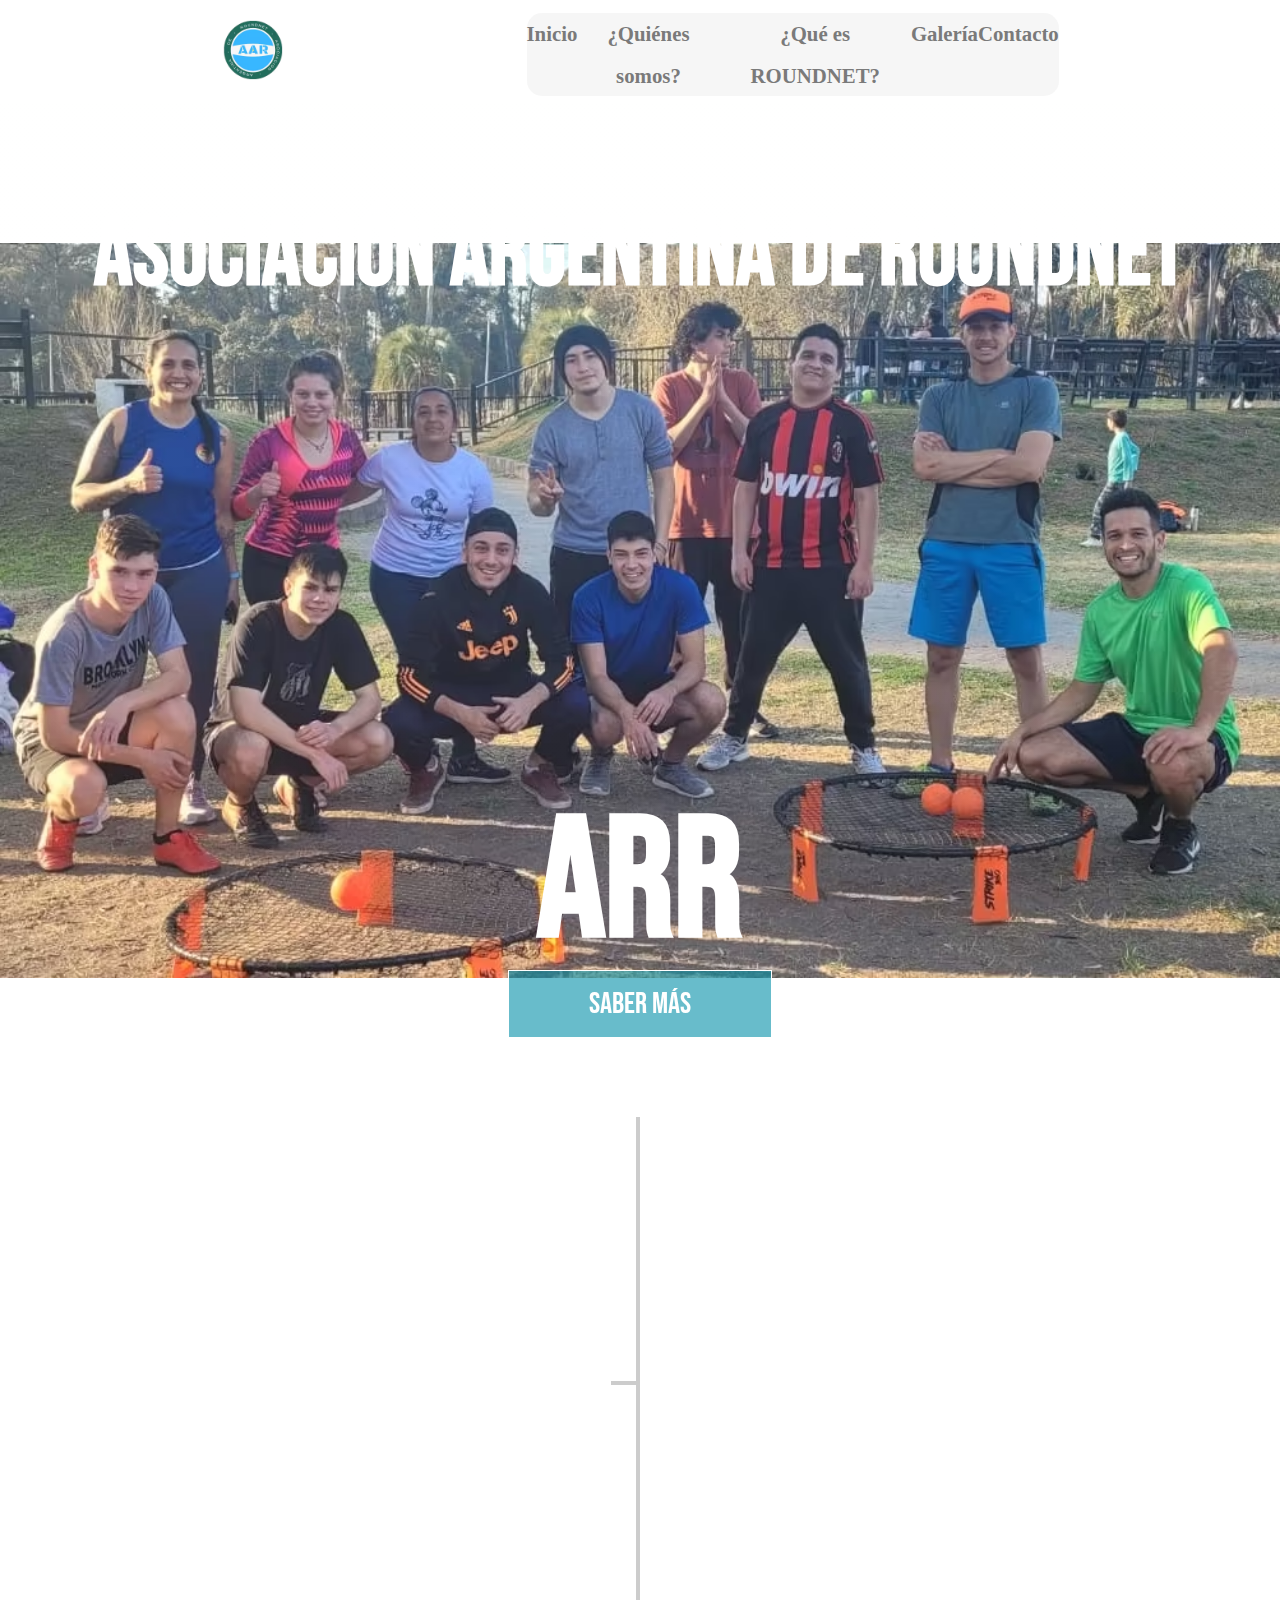
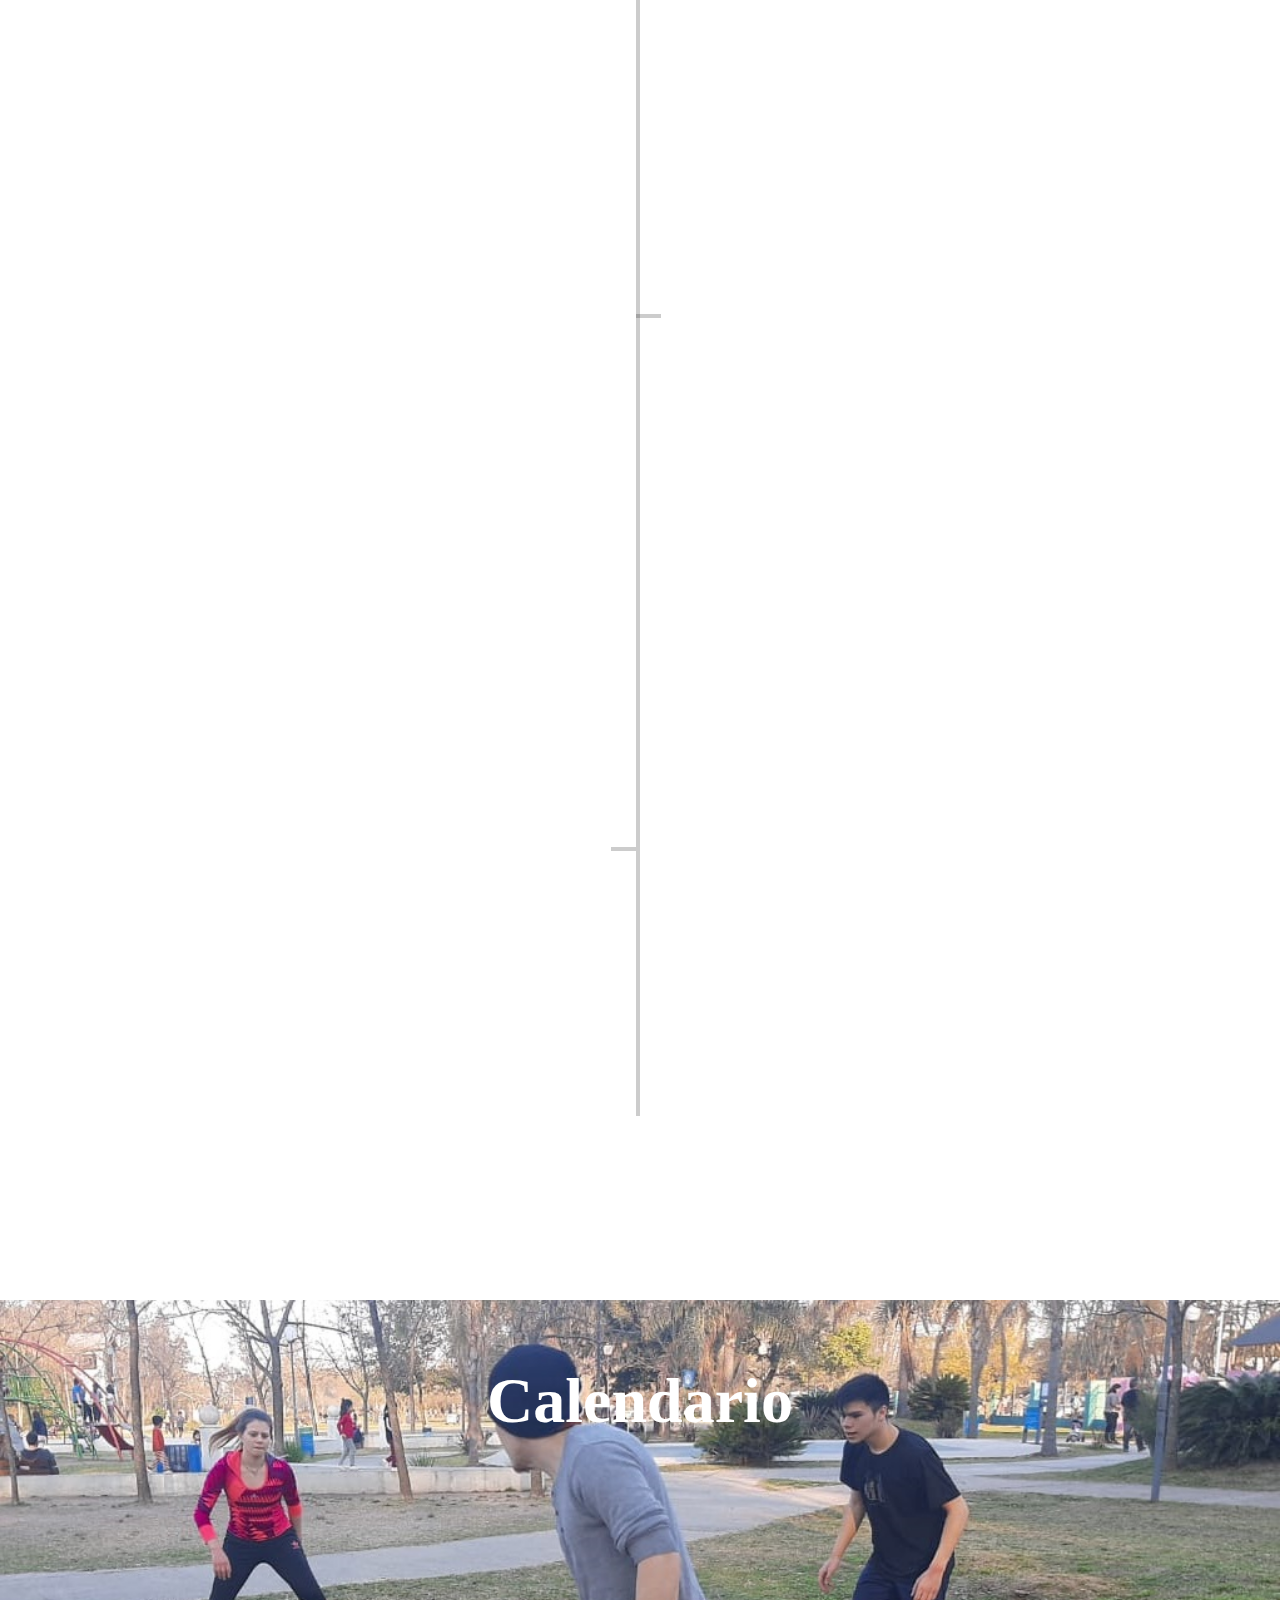
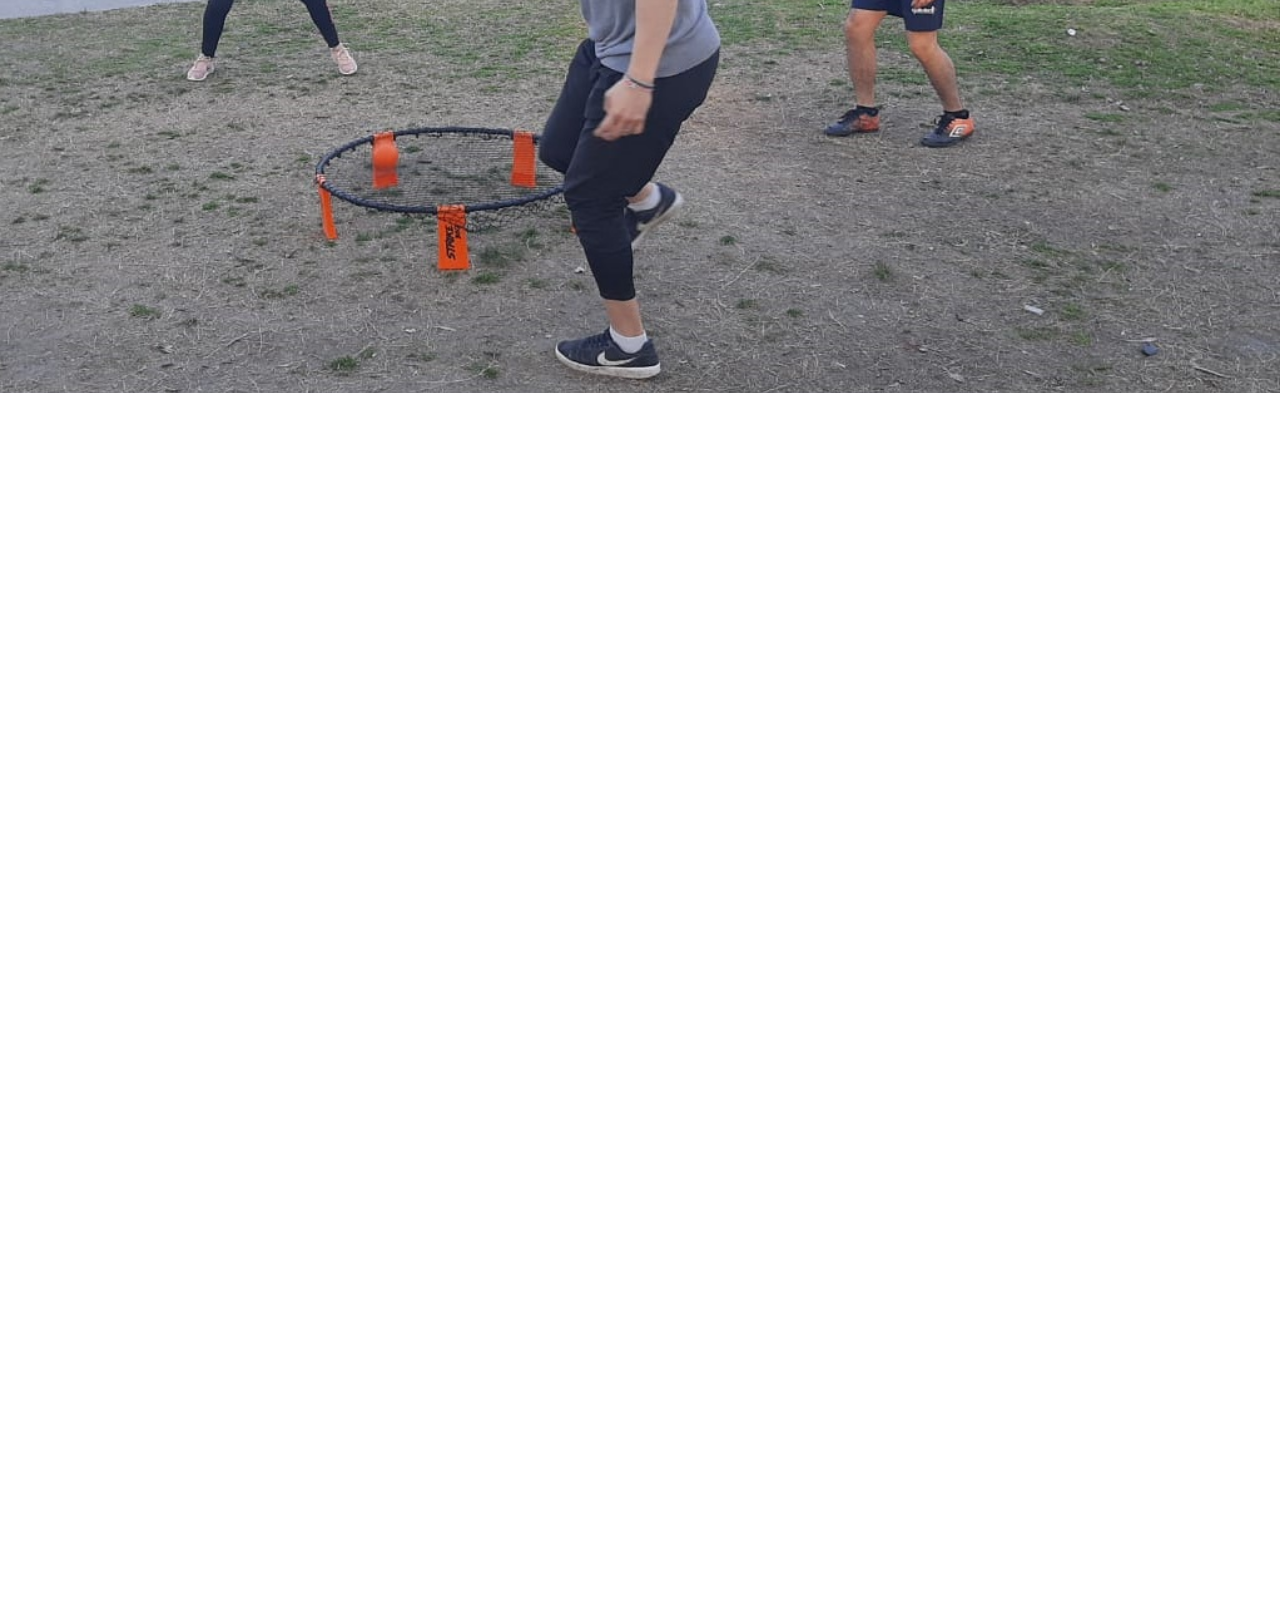
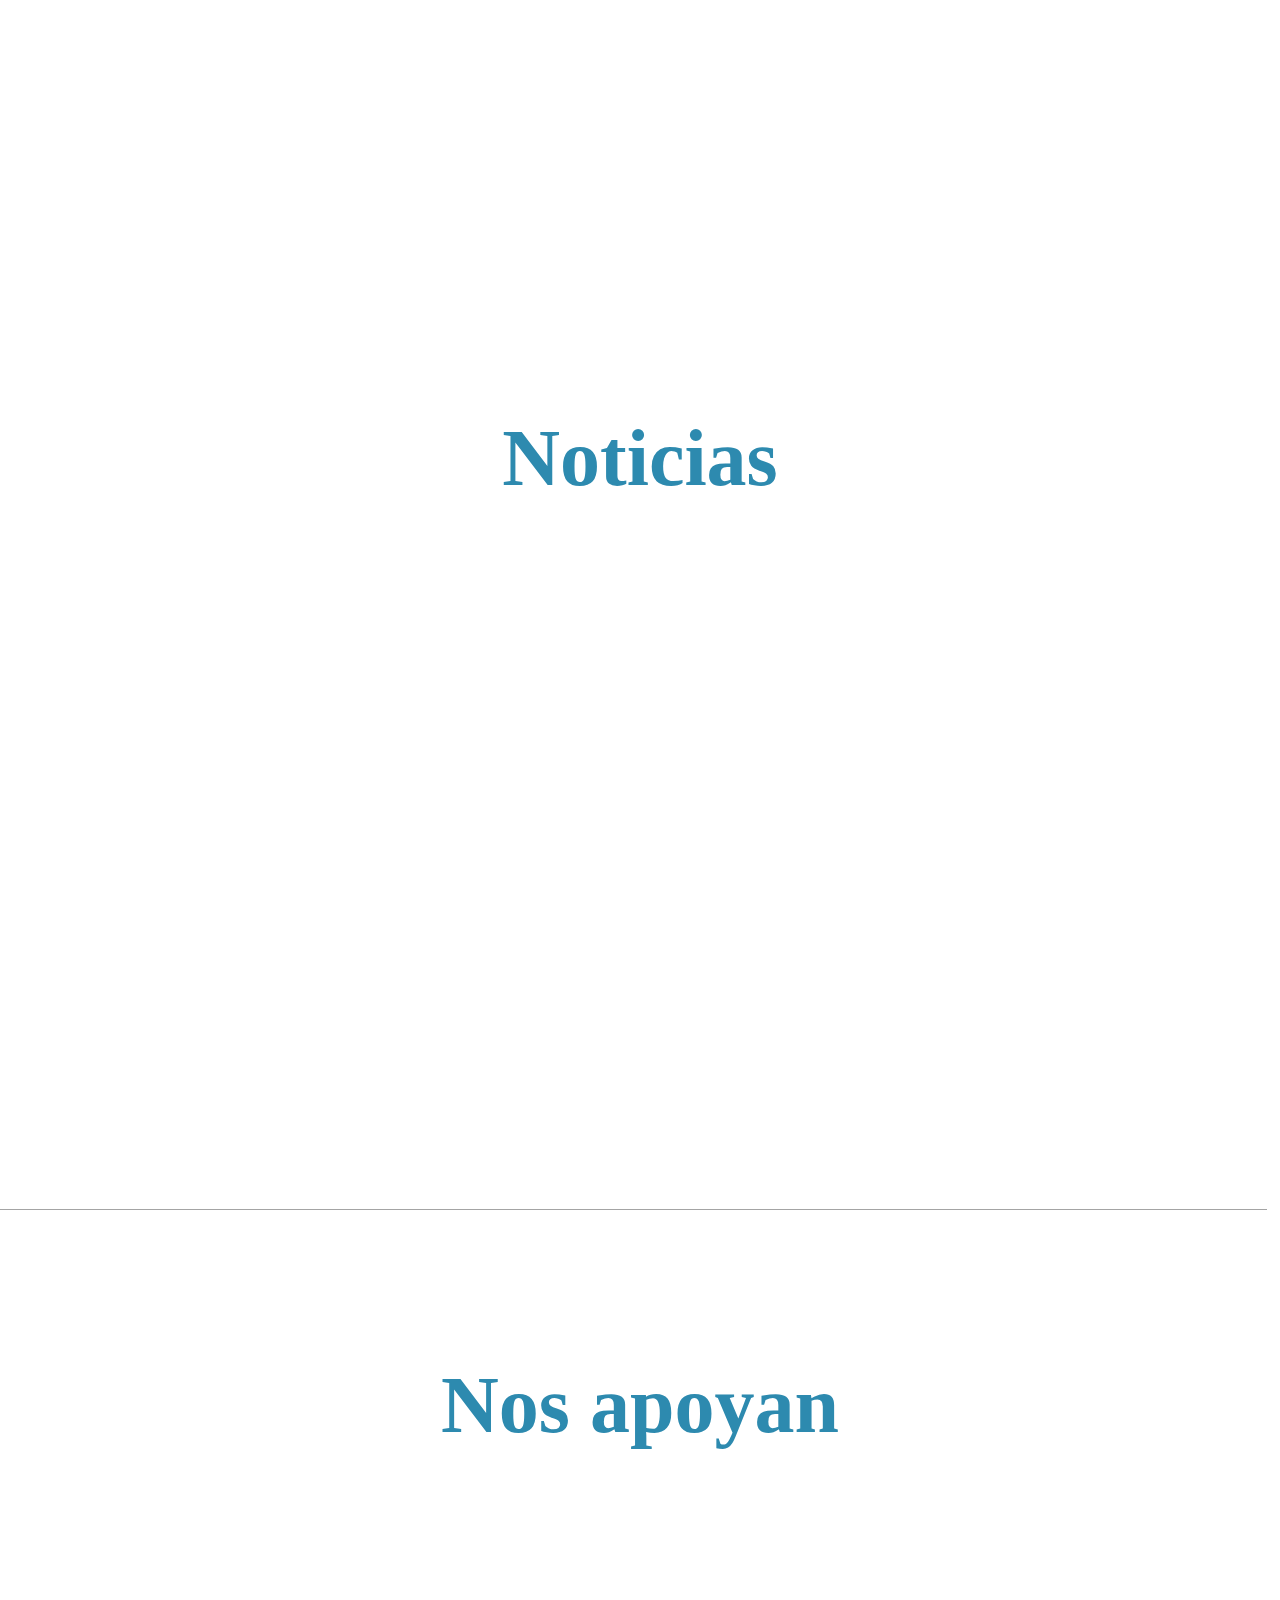
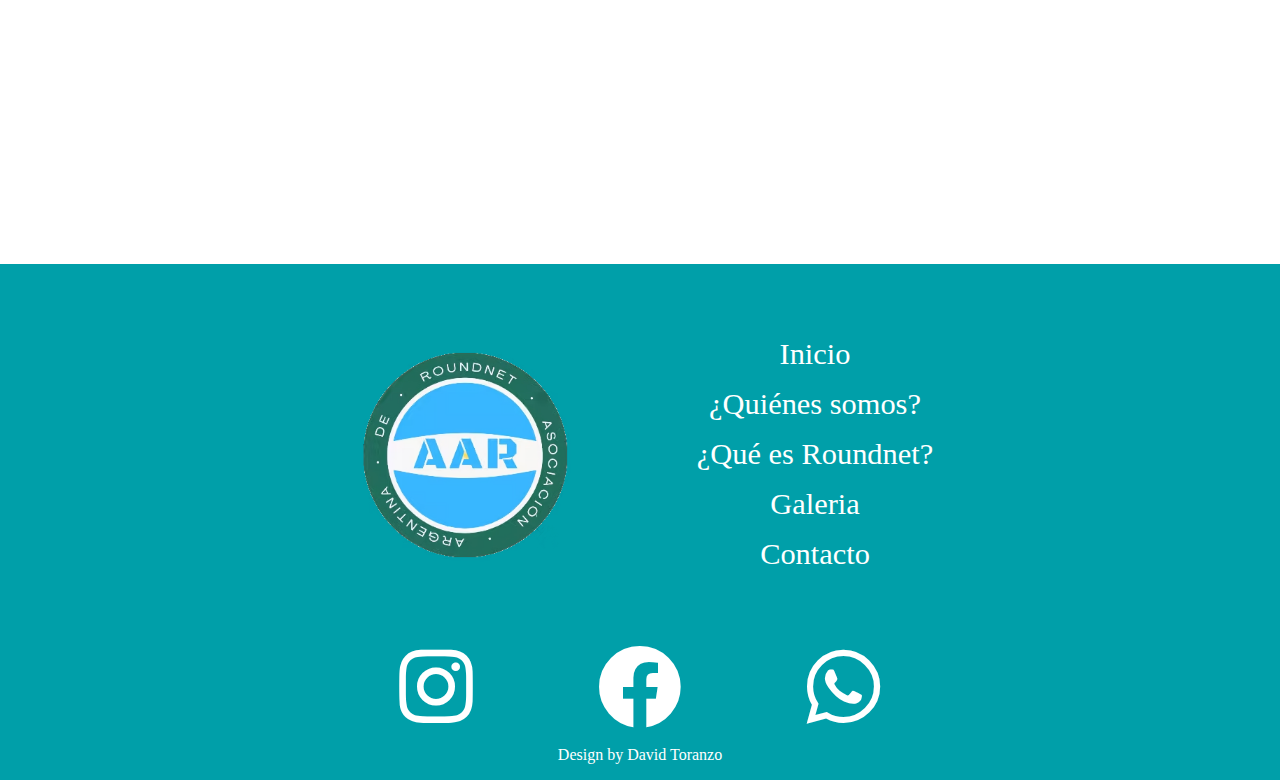
<file: index.html>
<!DOCTYPE html>
<html lang="en">
<head>
    <meta charset="UTF-8">
    <meta name="viewport" content="width=device-width,initial-scale=1">
    <title>ARR - Asociación Argentina de Roundnet</title>

    <link rel=icon href="asset/img/iconByPage.avif" sizes="32x32" type="image/png">

    <!-- fonts -->
    <link rel="preconnect" href="https://fonts.googleapis.com">
    <!-- <link rel="preconnect" href="https://fonts.gstatic.com" crossorigin> -->
    <link href="https://fonts.googleapis.com/css2?family=Anton&family=Bonheur+Royale&display=swap" rel="stylesheet">

    <!-- <link rel="preconnect" href="https://fonts.gstatic.com" crossorigin> -->
    <link href="https://fonts.googleapis.com/css2?family=Bebas+Neue&display=swap" rel="stylesheet">
    
    <!-- <link rel="preconnect" href="https://fonts.gstatic.com" crossorigin> -->
    <link href="https://fonts.googleapis.com/css2?family=Zen+Kurenaido&display=swap" rel="stylesheet">

    <link href="https://fonts.googleapis.com/css2?family=Permanent+Marker&family=Zen+Kurenaido&display=swap" rel="stylesheet">

    <!-- css -->
    <link rel="stylesheet"  href="asset/css/styles.css">
    <link rel="stylesheet"  href="asset/fontawesome/css/all.min.css">

    <!-- js -->
    <script src="asset/js/scrollreveal.js"></script>

</head>
<body>
    <header>
        <div class="section-menu anim-up">
            <div class="image-header">
                <img src="asset/img/iconByPage.avif" alt="logo asociación roundnet Argentina">
            </div>
            
            <div class="section-menu-menu">
                <nav class="desactive">
                    <ul class="menu">
                        <li><a href="#">Inicio</a></li>
                        <li><a href="asset/html/about-us.html">¿Quiénes somos?</a></li>
                        <li><a href="asset/html/sport-section.html">¿Qué es ROUNDNET?</a></li>
                        <li><a href="asset/html/gallery.html">Galería</a></li>
                        <li><a href="asset/html/contact.html">Contacto</a></li>
                    </ul>
                </nav>
            </div>
            <div class="box-button-header-responsive">
                <i class="fas fa-bars"></i>
            </div>
        </div>
        
        <div class="image-background-header">
            <h1>Asociación Argentina de Roundnet</h1>
            <div class="more-about anim-up">
                <div class="text-more">
                    <h2>ARR</h2>
                </div>
                <div class="btn-more-about">
                    <a href="asset/html/about-us.html">SABER MÁS</a>
                </div>
            </div>
        </div>

    </header>

    <!-- section about -->
    <section class="about-roundnet-screen">
        <div class="info-roundnet">
            <div class="box-info-roundnet anim-up">
                <h3>ROUNDNET: UN DEPORTE PARA TODA LA FAMILIA</h3>
            </div>
            <div class="box-info-roundnet box-info-image anim-up">
                <img src="asset/img/playRoundnet.avif" alt="foto torneo roundnet argentina">
            </div>
            <div class="box-info-roundnet box-info-image anim-up">
                <img src="asset/img/about-img.avif" alt="jugando roundnet maschwitz">
            </div>
            <div class="box-info-roundnet anim-up">
                <p>Lorem, ipsum dolor sit amet consectetur adipisicing elit. Esse nobis neque perferendis at 
                    eius officia, mollitia obcaecati.
                     Tempore voluptas temporibus veritatis aspernatur, 
                     doloribus rem quos iure, odit non tempora quam.</p>
            </div>
            <div class="box-info-roundnet anim-up">
                <h3 class="about-aar-title">¿Qué es AAR?</h3>
                <p class="about-arr-description">Lorem ipsum dolor, sit amet consectetur adipisicing elit. 
                    Tenetur minima exercitationem ea perspiciatis unde consequatur odit? Inventore ipsum</p>
            </div>
            <div class="box-info-roundnet box-info-image anim-up">
                <img src="asset/img/playRoundnet2.avif" alt="roundnet playa argentina">
            </div>
        </div>
        <div class="line-screen-about">
            <div class="line-screen-about-children"></div>
            <div class="line-screen-about-children"></div>
            <div class="line-screen-about-children"></div>
        </div>
        <a class="anim-up" href="asset/html/about-us.html">SABER MÁS</a>

        <!-- <div class="about-roundnet">
            <div class="about-image">
                <img src="asset/img/about-img.jpg" alt="">
            </div>
            <div class="about-roundnet-info">
                <h2>¿Qué es ROUNDNET?</h2>
                <h3>Un deporte divertido, rápido y que se puede jugar en cualquier lugar</h3>
                <p>Lorem ipsum dolor sit amet consectetur adipisicing elit. Eius assumenda cupiditate repellat unde 
                    explicabo accusantium enim sed °Lorem ipsum dolor sit amet consectetur adipisicing elit. Vitae 
                    eum voluptates illo doloremque quisquam pariatur nemo labore officiis ipsa placeat, 
                    nisi molestiae quas dolor rem enim temporibus voluptate suscipit perferendis!
                </p>
                <a href="#">SABER MÁS</a>
            </div>
        </div> -->
    </section>

    <!-- section calendar -->
    <section>
        <div class="container-section-calendar">
            <h1>Calendario</h1>
            <div class="section-calendar-info">
                <div class="info-calendar ">
                    <div class="info-calendar-meet"><h4>Encuentro</h4></div>
                    <div><h5>18.09.2021 - 16/18 hs</h5></div>
                    <div>
                        <p>El objetivo de los encuentros es conocer el deporte, mostrar algunas técnicas básicas
                            y jugar un par de partidos entre nosotros para practicar.
                        </p>
                    </div>
                    <div class="button-info">
                        <h5>Ingeniero Maschwitz - Plaza "El dorado"</h5>
                    </div>
                </div>

                <div class="info-calendar">
                    <div class="info-calendar-tourney"><h4>Torneo</h4></div>
                    <div><h5>18.09.2021 - 16/18 hs</h5></div>
                    <div>
                        <p>El objetivo de los encuentros es conocer el deporte, mostrar algunas técnicas básicas
                            y jugar un par de partidos entre nosotros para practicar.
                        </p>
                    </div>
                    <div class="button-info">
                        <h5>Ingeniero Maschwitz - Plaza "El dorado"</h5>
                    </div>
                </div>

                <div class="info-calendar">
                    <div class="info-calendar-meet"><h4>Encuentro</h4></div>
                    <div><h5>18.09.2021 - 16/18 hs</h5></div>
                    <div>
                        <p>El objetivo de los encuentros es conocer el deporte, mostrar algunas técnicas básicas
                            y jugar un par de partidos entre nosotros para practicar.
                        </p>
                    </div>
                    <div class="button-info">
                        <h5>Ingeniero Maschwitz - Plaza "El dorado"</h5>
                    </div>
                </div>
            </div>
        </div>
    </section>

    <!-- section last events -->
    <section>
        <div class="last-events-screen">
            <div class="last-events">
                <h4>Últimos eventos</h4>
                <h5>Final metropolitano</h5>
                <div class="last-events-video">
                    <div class="events-video">
                        <iframe src="https://drive.google.com/file/d/1iA0p87GheWCbabrZl5ojEicf0ET_87bA/preview" width="640" height="480" allow="autoplay"></iframe>
                    </div>
                    <p>En un partido emocionante "los nenes malos" se llevaron
                        la victoria frente a PF y se llevaron su primer torneo.
                    </p>
                        <a href="https://www.instagram.com/p/CUyKBf8L9qV/" target="_blank">VER MÁS</a>                    
                </div>
            </div>

            <div class="meeting-places">
                <h4>LUGARES DE ENCUENTRO</h4>

                <div class="box-places">
                    <h5> Ing. Maschwitz, Bs As</h5>
                    <p>Lorem ipsum dolor sit amet, consectetur adipidolorum 
                        facere deserunt? Rem et ma!</p>

                    <a href="https://wa.me/541138897096" target="_blank">
                        <div class="btn-box-places">
                            <h6>CONTACTO</h6>
                            <span class="icon-whats">
                                <i class="fab fa-whatsapp"></i>
                            </span>
                        </div>
                    </a>
                    <div class="image-meeting-places">
                        <img src="asset/img/allaar.avif" alt="">
                    </div>
                </div>

                <div class="box-places">
                    <h5> Ing. Maschwitz, Bs As</h5>
                    <p>Lorem ipsum dolor sit amet, consectetur adipidolorum 
                        facere deserunt? Rem et ma!</p>

                    <a href="https://wa.me/541138897096" target="_blank">
                        <div class="btn-box-places">
                            <h6>CONTACTO</h6>
                            <div class="icon-whats">
                                <i class="fab fa-whatsapp"></i>
                            </div>
                        </div>
                    </a>
                    <div class="image-meeting-places">
                        <img src="asset/img/playRoundnet2.avif" alt="">
                    </div>
                </div>

                <div class="box-places">
                    <h5> Ing. Maschwitz, Bs As</h5>
                    <p>Lorem ipsum dolor sit amet, consectetur adipidolorum 
                        facere deserunt? Rem et ma!</p>

                    <a href="https://wa.me/541138897096" target="_blank">
                        <div class="btn-box-places">
                            <h6>CONTACTO</h6>
                            <div class="icon-whats">
                                <i class="fab fa-whatsapp"></i>
                            </div>
                        </div>
                    </a>
                    <div class="image-meeting-places">
                        <img src="asset/img/about-img.avif" alt="">
                    </div>
                </div>

                <a href="https://wa.me/541138897096" target="_blank">
                    <div class="btn-show-more">
                        <h5>VER MÁS</h5>
                    </div>
                </a>
            </div>
        </div>
    </section>

    <!-- section news and sponsors -->
    <section>
        <!-- news -->
        <h4 class ="title-news">Noticias</h4>
        <div class="section-news">
            <div class="box-news anim-up">
                <img src="asset/img/CiudadEmergente.png" alt="Ganador Gold Cup Roundnet">
                <a href="https://www.instagram.com/p/CU6DX-vlWhW/" target="_blank">
                    <h3>Ciudad emergente: un dia de roundnet en la ciudad</h3>
                </a>
            </div>

            <div class="box-news anim-up">
                <img src="asset/img/win_silverCup.JPG" alt="Ganador Silver Cup Roundnet" >
                <a href="https://www.instagram.com/p/CUyKBf8L9qV/" target="_blank">
                <h3>Se realizó el torneo metropolitano</h3>
            </a>
            </div>

            <div class="box-news anim-up">
                <img src="asset/img/about-img.avif" alt="Ciudad Emergente Roundnet">
                <a href="https://www.instagram.com/p/CT7YTCbFOMG/" target="_blank">
                <h3>Juntadas para jugar en maschwitz</h3>
            </a>
            </div>
        </div>

        <!-- line -->
        <div class="line-screen"></div>

        <!-- sponsors -->
        <h4 class="title-sponsors">Nos apoyan</h4>
        <div class="image-sponsors anim-up">
            <a href="https://strike360.com.ar/">
                <img src="asset/img/iconStrike360.webp" alt="strike 360">
            </a>
        </div>
    </section>

    <!-- footer -->
    <footer>
        <div class="box-container-footer">
            <div class="information-footer">
                <div class="image-icon-arr-footer">
                    <img src="asset/img/iconByPage.avif" alt="">
                </div>
                <div class="links-footer">
                    <li><a href="#" >Inicio</a></li>
                    <li><a href="asset/html/about-us.html" >¿Quiénes somos?</a></li>
                    <li><a href="asset/html/sport-section.html" >¿Qué es Roundnet?</a></li>
                    <li><a href="asset/html/gallery.html" >Galeria</a></li>
                    <li><a href="asset/html/about-us.html" >Contacto</a></li>
                </div>
            </div>
            <div class="social-media-footer">
                <li ><a href="https://www.instagram.com/asociacion.roundnet.arg/" target="_blank"><i class="fab fa-instagram" style="font-size: 1.5em;"></i></a></li>
                <li ><a href="https://www.instagram.com/asociacion.roundnet.arg/" target="_blank"><i class="fab fa-facebook" style="font-size: 1.5em;"></i></a></li>
                <li ><a href="https://www.instagram.com/asociacion.roundnet.arg/" target="_blank"><i class="fab fa-whatsapp" style="font-size: 1.5em;"></i></a></li>
            </div>
        </div>
        <p class="header-text">Design by David Toranzo</p>
    </footer>
    
    <script src="asset/js/jquery-3.6.0.js"></script>
    <script src="asset/js/script-header.js"></script>
    <script src="asset/js/main.js"></script>
    <script src="asset/js/animations.js"></script>
</body>
</html>
</file>
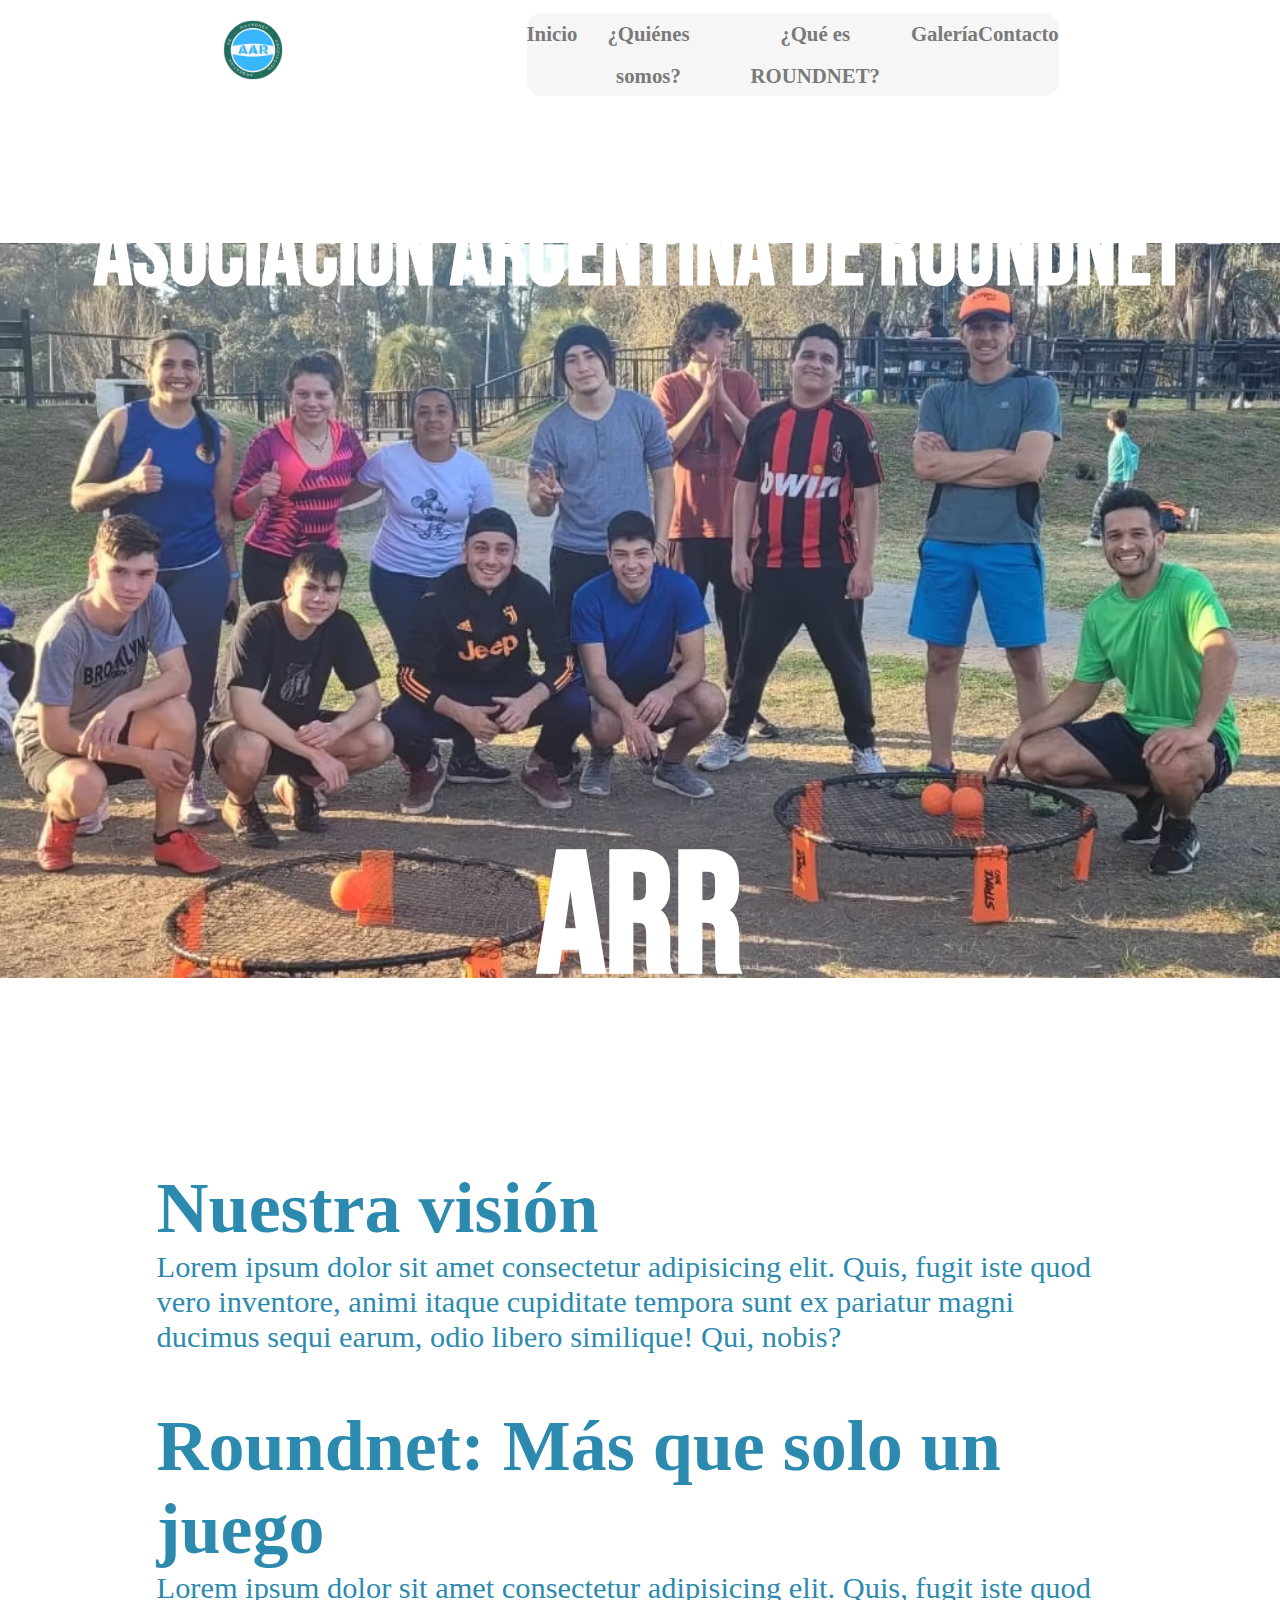
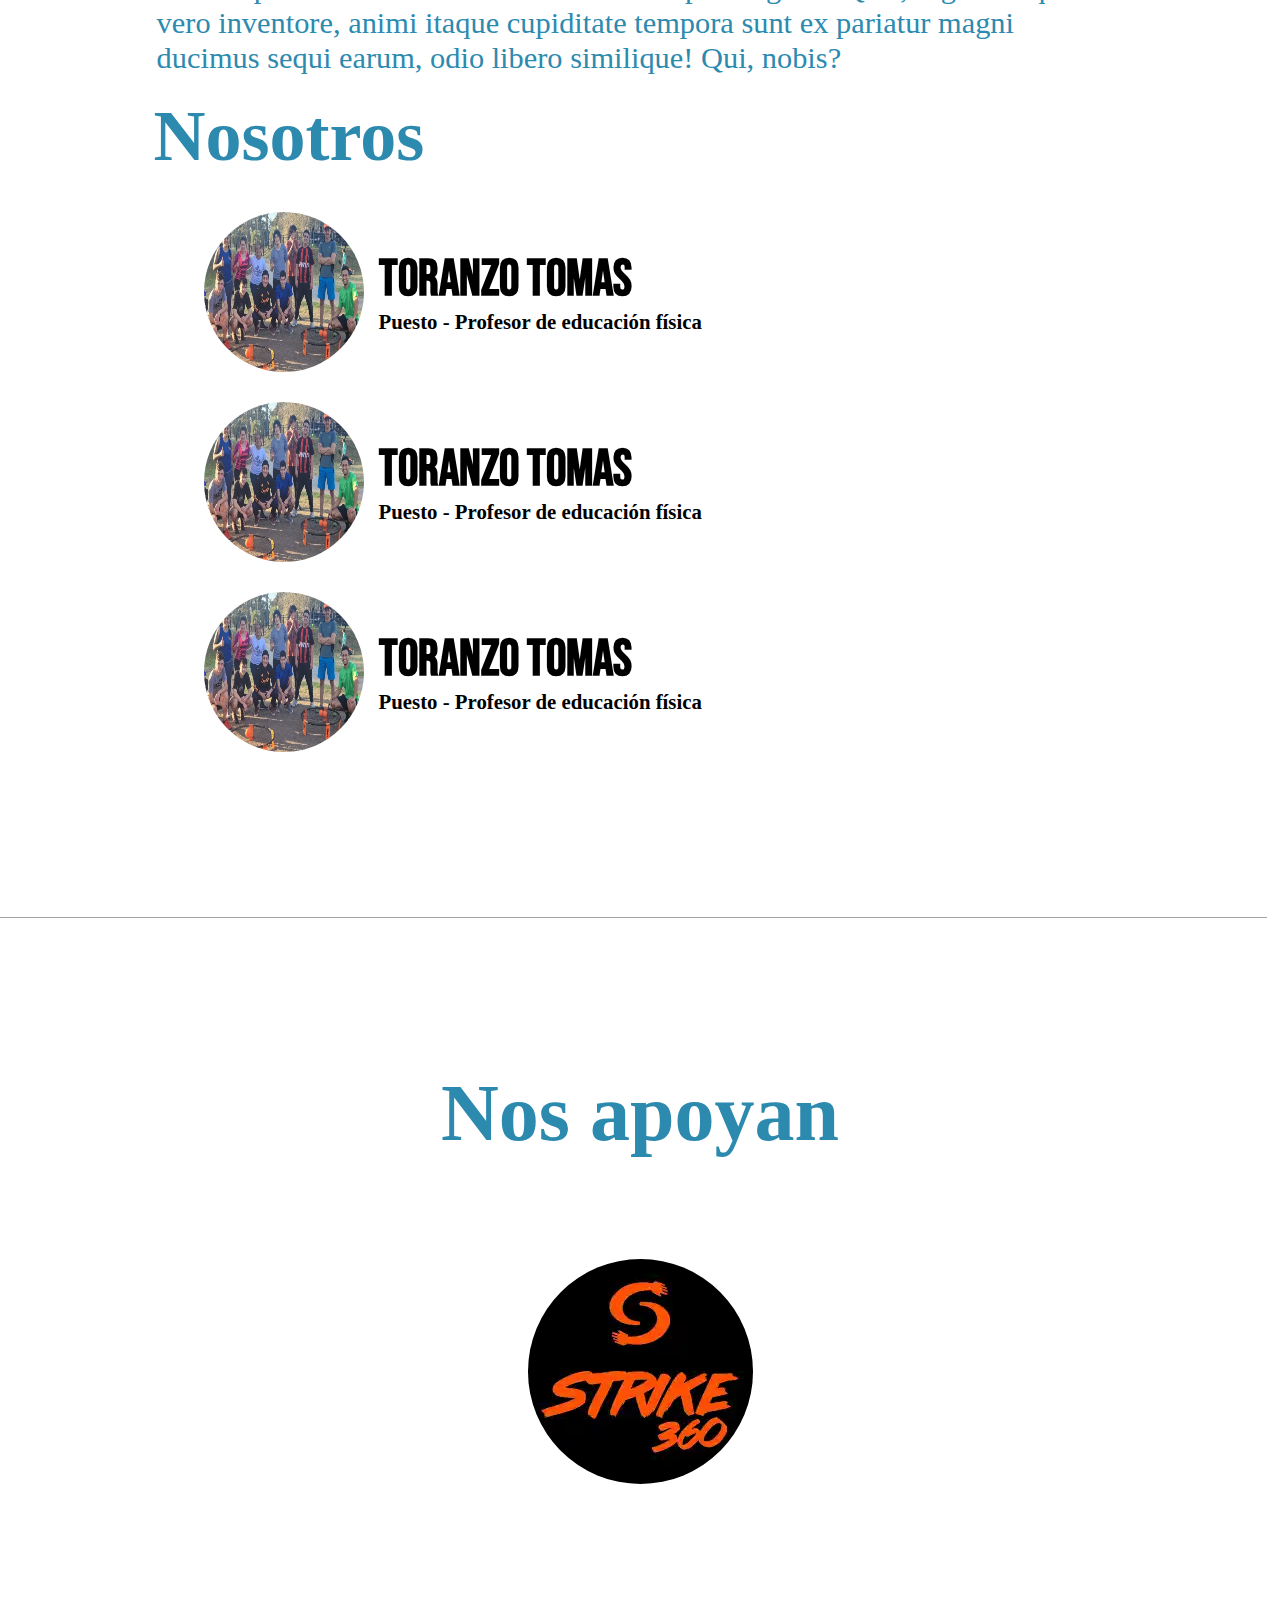
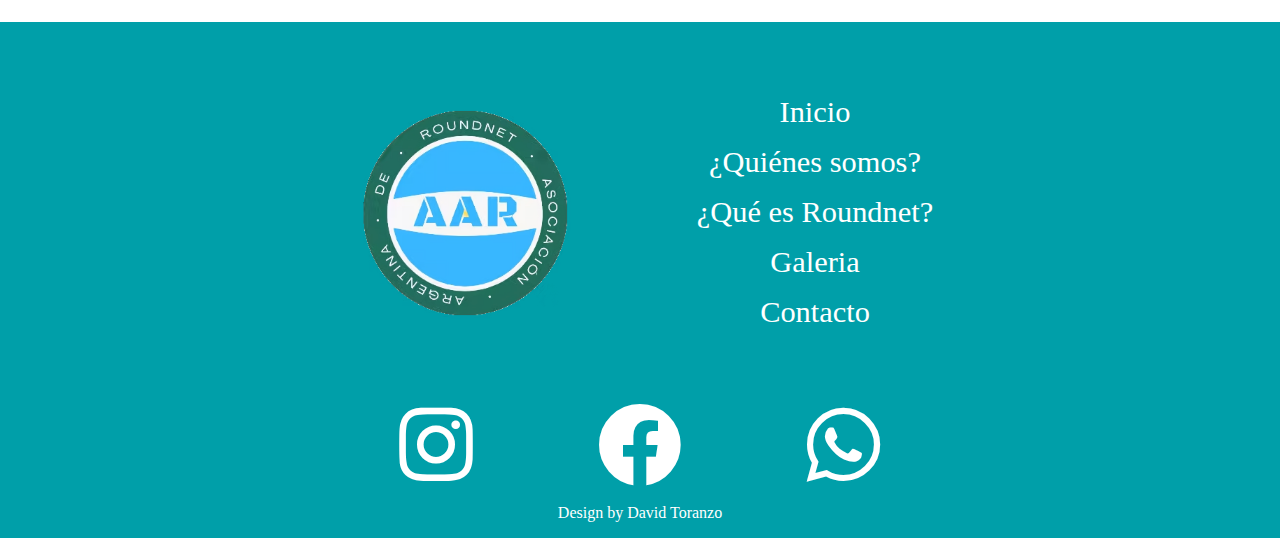
<file: asset/html/about-us.html>
<!DOCTYPE html>
<html lang="en">
<head>
    <meta charset="UTF-8">
    <meta http-equiv="X-UA-Compatible" content="IE=edge">
    <meta name="viewport" content="width=device-width, initial-scale=1.0">

    <link rel=icon href="../img/iconByPage.avif" sizes="32x32" type="image/avif">

    <link rel="preconnect" href="https://fonts.googleapis.com">
    <link rel="preconnect" href="https://fonts.gstatic.com" crossorigin>
    <link href="https://fonts.googleapis.com/css2?family=Anton&family=Bonheur+Royale&display=swap" rel="stylesheet">
    <link href="https://fonts.googleapis.com/css2?family=Bebas+Neue&display=swap" rel="stylesheet">

    <link rel="stylesheet"  href="../css/styles.css">
    <link rel="stylesheet"  href="../fontawesome/css/all.min.css">

    <title>ARR - Asociación Argentina de Roundnet</title>
</head>
<body>
    <header>
        <div class="section-menu anim-up">
            <div class="image-header">
                <img src="../img/iconByPage.avif" alt="">
            </div>
            <div class="section-menu-menu">
                <nav class="desactive">
                    <h2 class="toggle-menu">Menu</h2> 
                    <ul class="menu">
                        <li><a href="../../index.html">Inicio</a></li>
                        <li><a href="#">¿Quiénes somos?</a></li>
                        <li><a href="./sport-section.html">¿Qué es ROUNDNET?</a></li>
                        <li><a href="#">Galería</a></li>
                        <li><a href="./contact.html">Contacto</a></li>
                    </ul>
                </nav>
            </div>
            <div class="box-button-header-responsive">
                <i class="fas fa-bars"></i>
            </div>
        </div>
        <div class="image-background-header">
            <h1>Asociación Argentina de Roundnet</h1>
            <div class="more-about anim-up">
                <div class="text-more">
                    <h2>ARR</h2>
                </div>
            </div>
        </div>
    </header>

    <section>
        <div class="first-part-main-info">
            <div class="main-info-aar">
                <div class="box-vision">
                    <h3>Nuestra visión</h3>
                    <p>Lorem ipsum dolor sit amet consectetur adipisicing elit. Quis, 
                fugit iste quod vero inventore, animi itaque cupiditate tempora sunt 
                ex pariatur magni ducimus sequi earum, odio libero similique! 
                Qui, nobis?</p>
                </div>
                <div class="box-about-roundnet">
                    <h3>Roundnet: Más que solo un juego</h3>
                    <p>Lorem ipsum dolor sit amet consectetur adipisicing elit. Quis, 
                fugit iste quod vero inventore, animi itaque cupiditate tempora sunt 
                ex pariatur magni ducimus sequi earum, odio libero similique! 
                Qui, nobis?</p>
                 </div>
            </div>
            <h3>Nosotros</h3>
            <div class="we-arr-info">
                <div class="box-info-us-person">
                    <img src="../img/allaar.avif" alt="">
                    <div class="box-info-us-person-text">
                        <h4>Toranzo Tomas</h4>
                        <h5>Puesto - Profesor de educación física</h5>
                    </div>
                </div>

                <div class="box-info-us-person">
                    <img src="../img/allaar.avif" alt="">
                    <div class="box-info-us-person-text">
                        <h4>Toranzo Tomas</h4>
                        <h5>Puesto - Profesor de educación física</h5>
                    </div>
                </div>

                <div class="box-info-us-person">
                    <img src="../img/allaar.avif" alt="">
                    <div class="box-info-us-person-text">
                        <h4>Toranzo Tomas</h4>
                        <h5>Puesto - Profesor de educación física</h5>
                    </div>
                </div>
            </div>
        </div>

    </section>

    <!-- section sponsors -->
    <section>
    <!-- line -->
    <div class="line-screen"></div>

    
    <div class="image-sponsors anim-up">
        <h4 class="title-sponsors">Nos apoyan</h4>
        <a href="#">
            <img src="../img/iconStrike360.webp" alt="strike 360">
        </a>
    </div>
    </section>

    <!-- footer -->
    <footer>
        <div class="box-container-footer">
            <div class="information-footer">
                <div class="image-icon-arr-footer">
                    <img src="../img/iconByPage.avif" alt="">
                </div>
                <div class="links-footer">
                    <li><a href="../../index.html" >Inicio</a></li>
                    <li><a href="./about-us.html" >¿Quiénes somos?</a></li>
                    <li><a href="./sport-section.html" >¿Qué es Roundnet?</a></li>
                    <li><a href="./about-us.html" >Galeria</a></li>
                    <li><a href="./contact.html" >Contacto</a></li>
                </div>
            </div>
            <div class="social-media-footer">
                <li ><a href="https://www.instagram.com/asociacion.roundnet.arg/" target="_blank"><i class="fab fa-instagram" style="font-size: 1.5em;"></i></a></li>
                <li ><a href="https://www.instagram.com/asociacion.roundnet.arg/" target="_blank"><i class="fab fa-facebook" style="font-size: 1.5em;"></i></a></li>
                <li ><a href="https://www.instagram.com/asociacion.roundnet.arg/" target="_blank"><i class="fab fa-whatsapp" style="font-size: 1.5em;"></i></a></li>
            </div>
        </div>
        <p class="header-text">Design by David Toranzo</p>
    </footer>

    <script src="../js/main.js"></script>
</body>
</html>
</file>
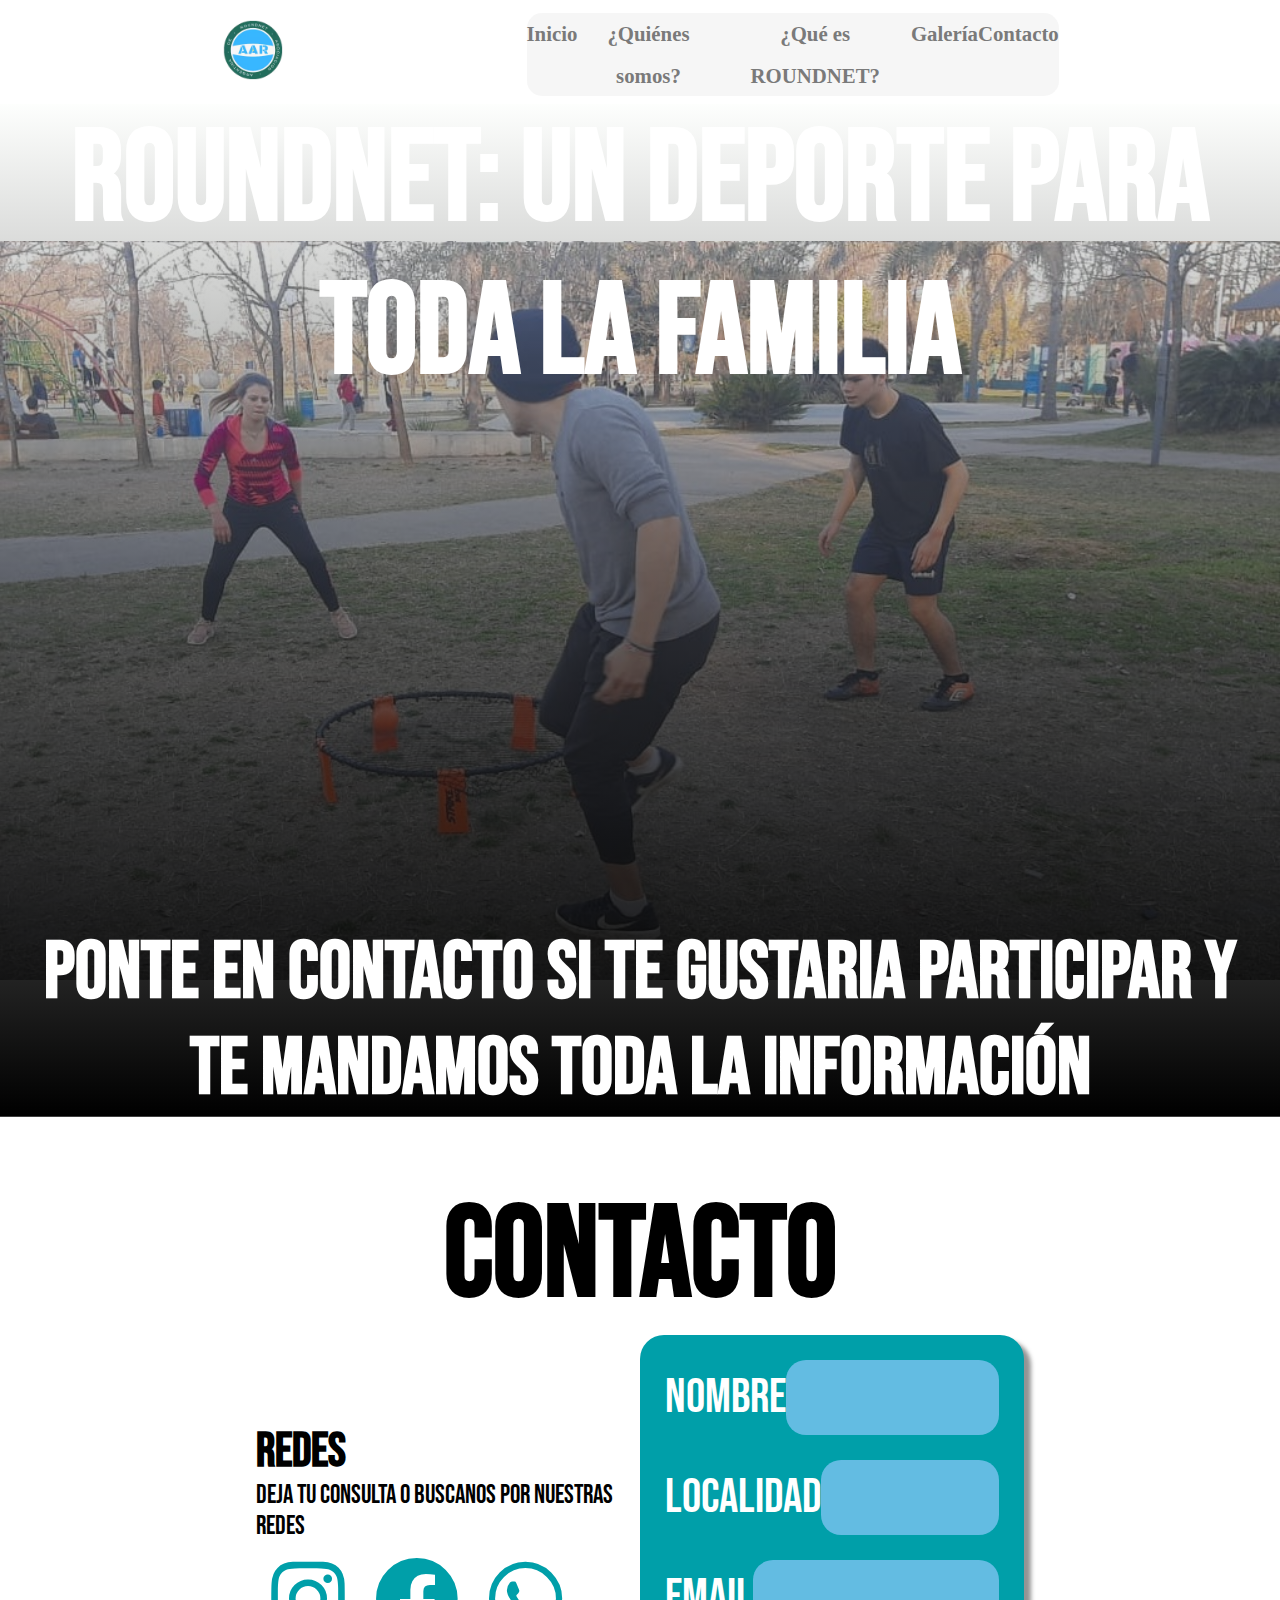
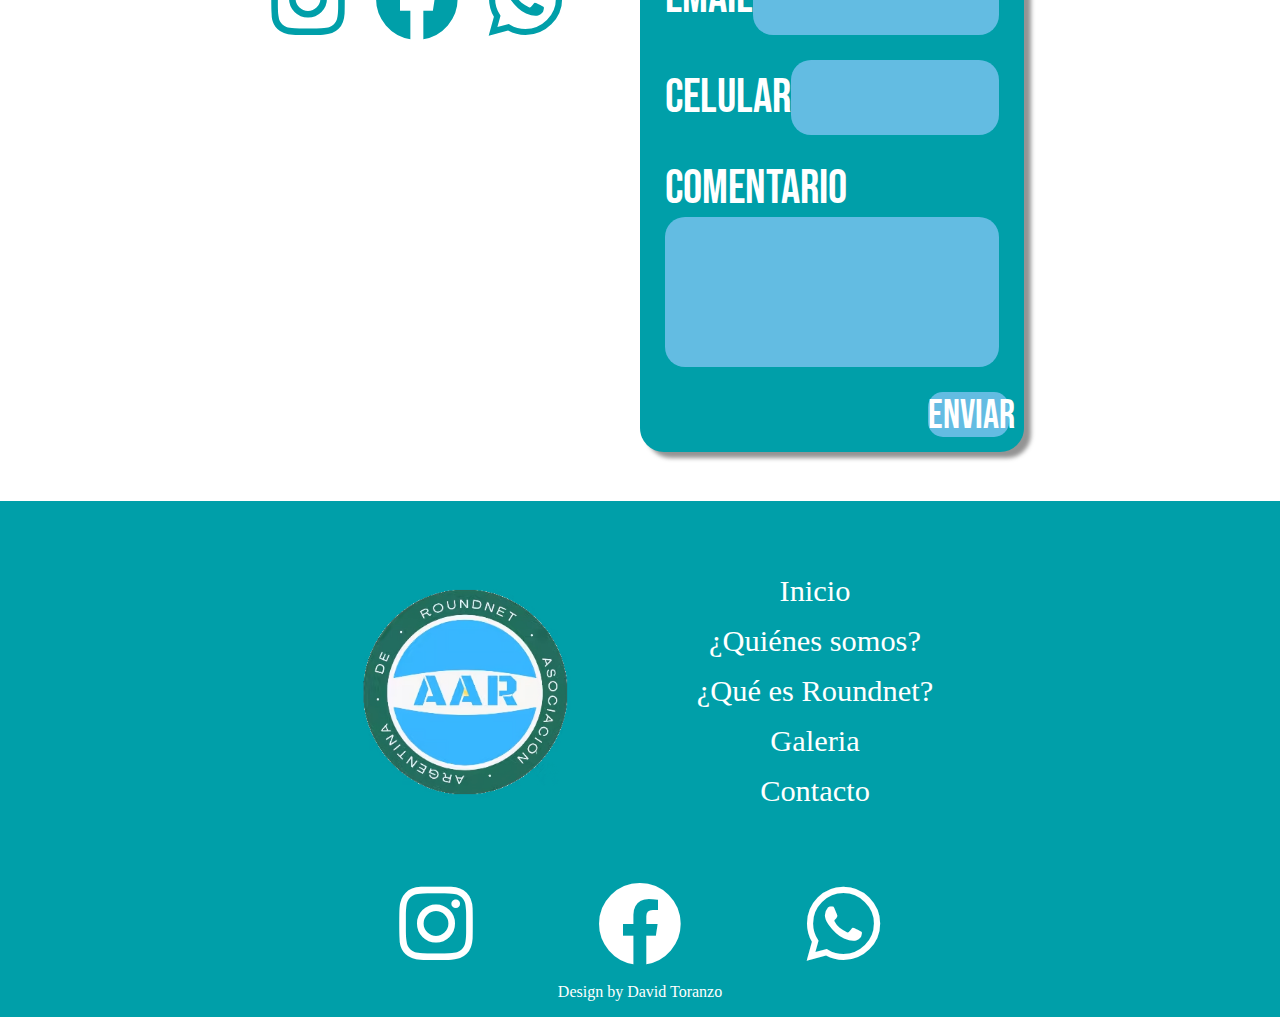
<file: asset/html/contact.html>
<!DOCTYPE html>
<html lang="en">
<head>
    <meta charset="UTF-8">
    <meta http-equiv="X-UA-Compatible" content="IE=edge">
    <meta name="viewport" content="width=device-width, initial-scale=1.0">
    <title>AAR - Contact</title>

    <link rel=icon href="../img/iconByPage.avif" sizes="32x32" type="image/avif">

    <!-- fonts -->
    <link rel="preconnect" href="https://fonts.googleapis.com">
    <link rel="preconnect" href="https://fonts.gstatic.com" crossorigin>
    <link href="https://fonts.googleapis.com/css2?family=Anton&family=Bonheur+Royale&display=swap" rel="stylesheet">
    <link href="https://fonts.googleapis.com/css2?family=Bebas+Neue&display=swap" rel="stylesheet">
    
    <!-- css -->
    <link rel="stylesheet"  href="../css/styles.css">
    <link rel="stylesheet"  href="../fontawesome/css/all.min.css">
</head>
<body>

    <header>
        <div class="section-menu anim-up">
            <div class="image-header">
                <img src="../img/iconByPage.avif" alt="logo asociación roundnet Argentina">
            </div>
            <div class="section-menu-menu">
                <nav class="desactive">
                    <h4 class="toggle-menu">Menu</h4> 
                    <ul class="menu">
                        <li><a href="../../index.html">Inicio</a></li>
                        <li><a href="./about-us.html">¿Quiénes somos?</a></li>
                        <li><a href="./sport-section.html">¿Qué es ROUNDNET?</a></li>
                        <li><a href="./gallery.html">Galería</a></li>
                        <li><a href="#">Contacto</a></li>
                    </ul>
                </nav>
            </div>
            <div class="box-button-header-responsive">
                <i class="fas fa-bars"></i>
            </div>
        </div>
        <div class="image-background-header-contact">
            <h1>Roundnet: un deporte para toda la familia</h1>
            <div class="more-about anim-up">
                <div class="text-more-contact">
                    <h2>ponte en contacto si te gustaria participar 
                        y te mandamos toda la información</h2>
                </div>
            </div>
        </div>
    </header>

    <section class="contact-main-section">
        <h3>Contacto</h3>
        <div class="box-contact-section">
            <div class="info-contact-section">
                <h4>Redes</h4>
                <p>Deja tu consulta o buscanos por nuestras redes</p>
                <div class="social-media-contact-section  social-media-footer">
                    <li ><a href="https://www.instagram.com/asociacion.roundnet.arg/" target="_blank"><i class="fab fa-instagram" style="font-size: 1.5em;"></i></a></li>
                    <li ><a href="https://www.instagram.com/asociacion.roundnet.arg/" target="_blank"><i class="fab fa-facebook" style="font-size: 1.5em;"></i></a></li>
                    <li ><a href="https://www.instagram.com/asociacion.roundnet.arg/" target="_blank"><i class="fab fa-whatsapp" style="font-size: 1.5em;"></i></a></li>
                </div>
            </div>
            <div class="contact-form">
                <div class="component-input-text">
                    <p>Nombre</p>
                    <input type="text">
                </div>
                <div class="component-input-text">
                    <p>Localidad</p>
                    <input type="text">
                </div>
                <div class="component-input-text">
                    <p>Email</p>
                    <input type="text">
                </div>
                <div class="component-input-text">
                    <p>Celular</p>
                    <input type="text">
                </div>
                <div class="component-input-text-comment">
                    <p>Comentario</p>
                    <input type="text">
                </div>
                
                <button class="button-contact">
                    <p>ENVIAR</p>
                </button>
            </div>
        </div>
    </section>

    <footer>
        <div class="box-container-footer">
            <div class="information-footer">
                <div class="image-icon-arr-footer">
                    <img src="../img/iconByPage.avif" alt="">
                </div>
                <div class="links-footer">
                    <li><a href="../../index.html" >Inicio</a></li>
                    <li><a href="./about-us.html" >¿Quiénes somos?</a></li>
                    <li><a href="./gallery.html" >¿Qué es Roundnet?</a></li>
                    <li><a href="./about-us.html" >Galeria</a></li>
                    <li><a href="#" >Contacto</a></li>
                </div>
            </div>
            <div class="social-media-footer">
                <li ><a href="https://www.instagram.com/asociacion.roundnet.arg/" target="_blank"><i class="fab fa-instagram" style="font-size: 1.5em;"></i></a></li>
                <li ><a href="https://www.instagram.com/asociacion.roundnet.arg/" target="_blank"><i class="fab fa-facebook" style="font-size: 1.5em;"></i></a></li>
                <li ><a href="https://www.instagram.com/asociacion.roundnet.arg/" target="_blank"><i class="fab fa-whatsapp" style="font-size: 1.5em;"></i></a></li>
            </div>
        </div>
        <p class="header-text">Design by David Toranzo</p>
    </footer>

    <script src="../js/main.js"></script>
</body>
</html>
</file>
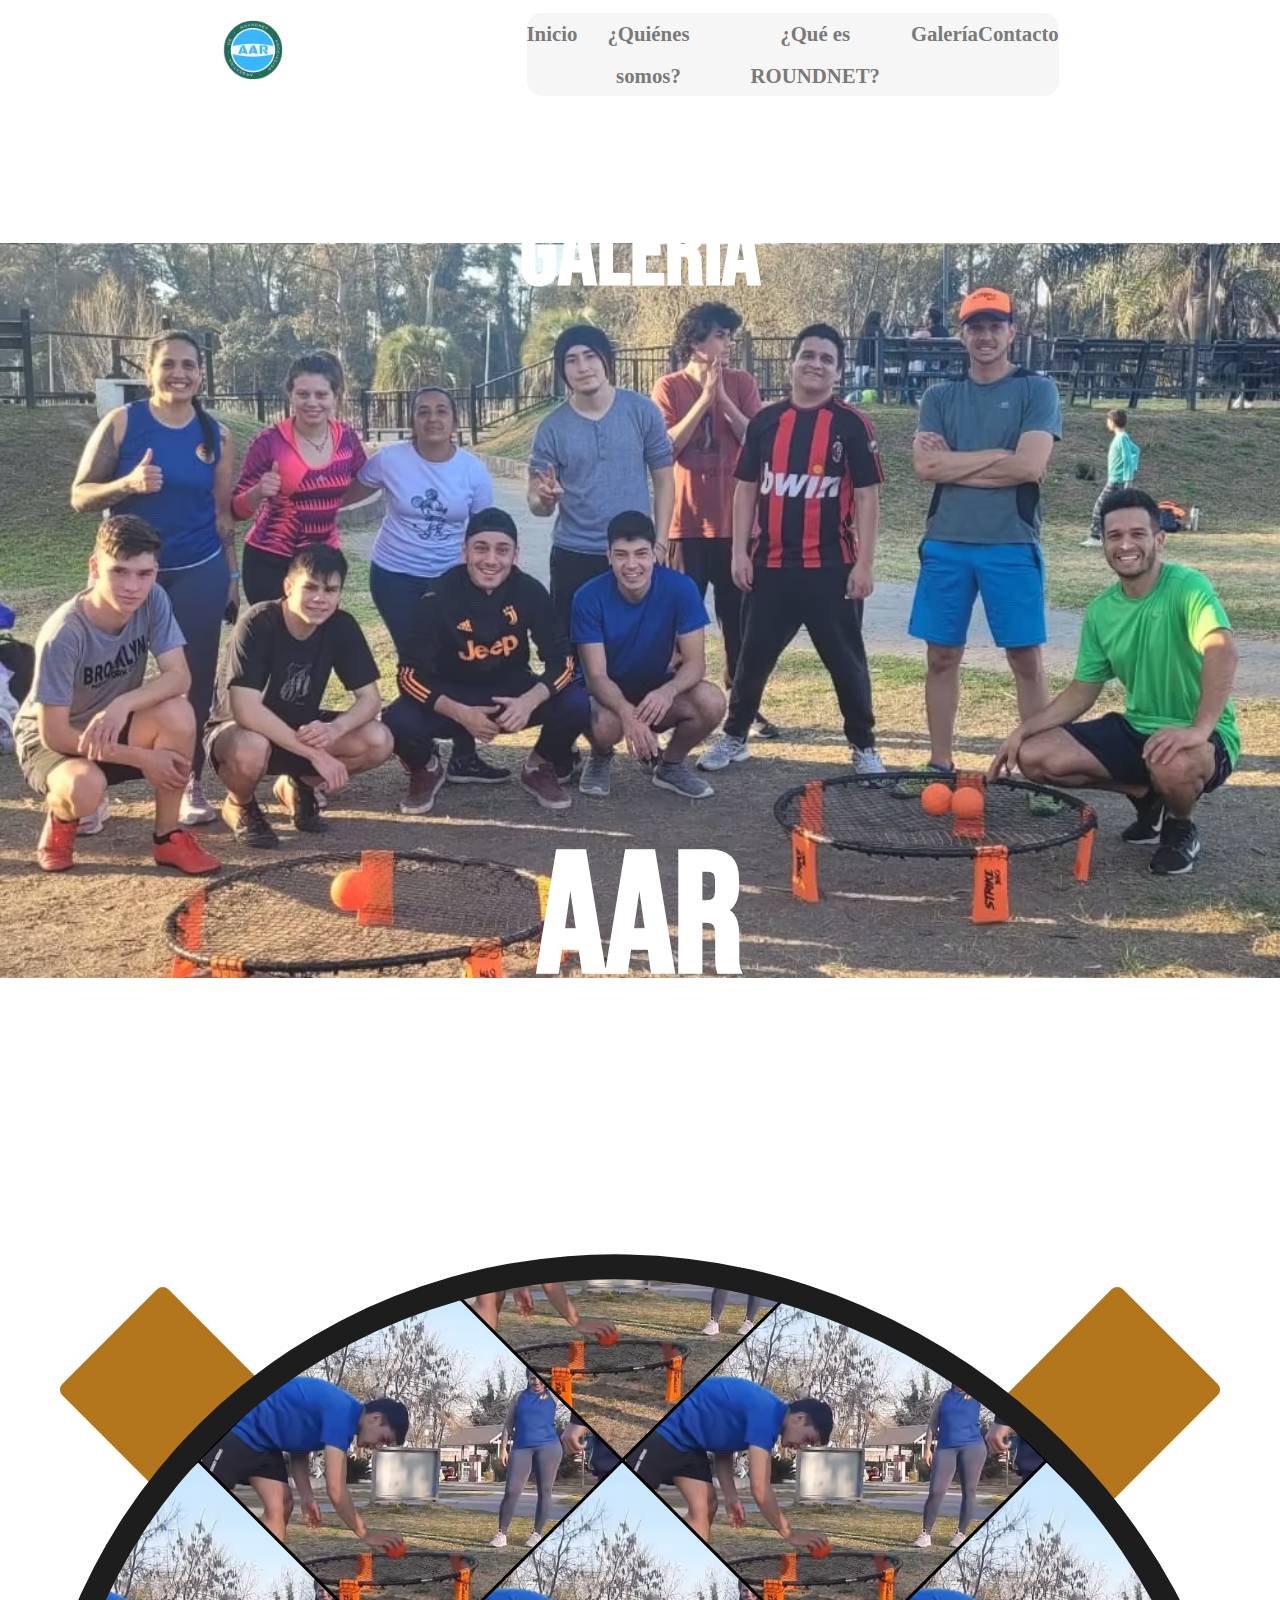
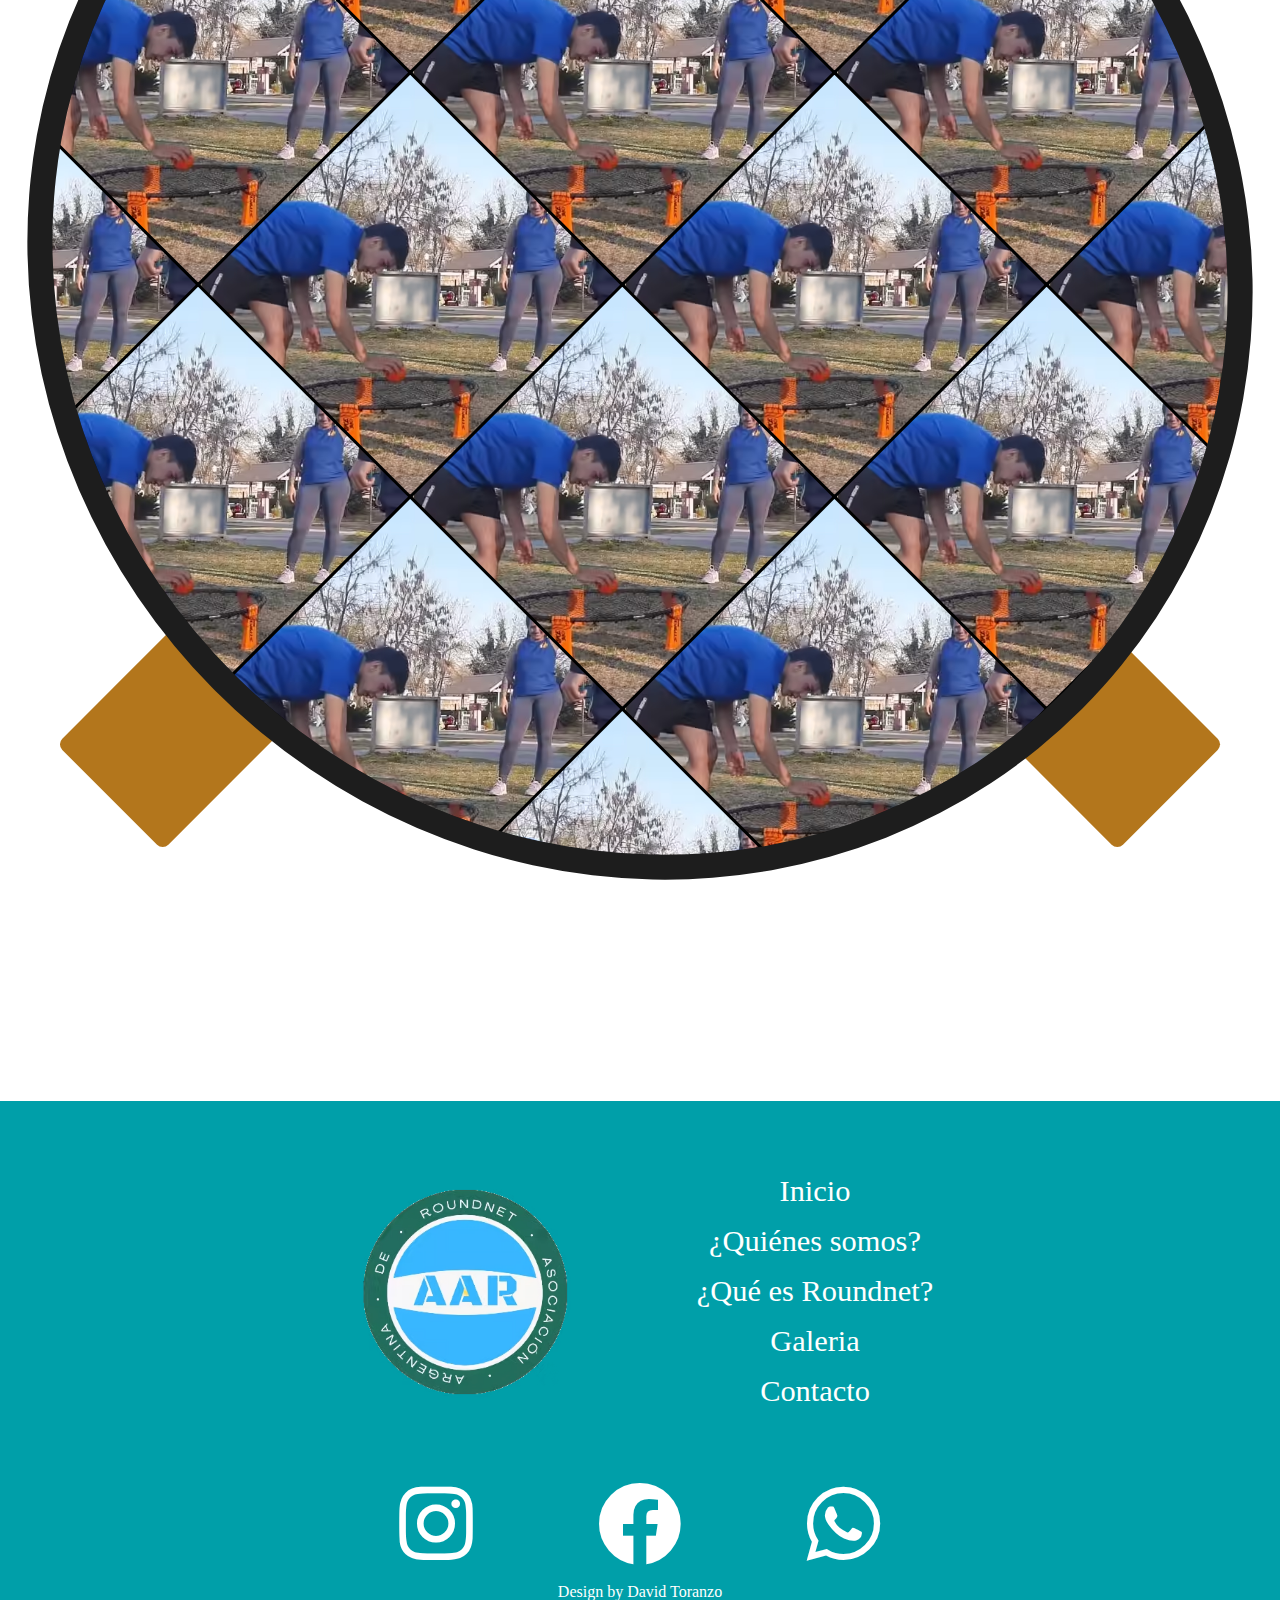
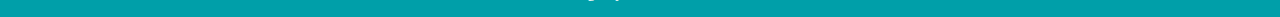
<file: asset/html/gallery.html>
<!DOCTYPE html>
<html lang="en">
<head>
    <meta charset="UTF-8">
    <meta http-equiv="X-UA-Compatible" content="IE=edge">
    <meta name="viewport" content="width=device-width, initial-scale=1.0">

    <link rel=icon href="../img/iconByPage.avif" sizes="32x32" type="image/avif">
    <title>AAR - galería</title>

    <link rel="preconnect" href="https://fonts.googleapis.com">
    <link rel="preconnect" href="https://fonts.gstatic.com" crossorigin>
    <link href="https://fonts.googleapis.com/css2?family=Anton&family=Bonheur+Royale&display=swap" rel="stylesheet">
    <link href="https://fonts.googleapis.com/css2?family=Bebas+Neue&display=swap" rel="stylesheet">

    <link rel="stylesheet"  href="../css/styles.css">
    <link rel="stylesheet"  href="../fontawesome/css/all.min.css">
</head>
<body>

    <header>
        <div class="section-menu anim-up">
            <div class="image-header">
                <img src="../img/iconByPage.avif" alt="">
            </div>
            <div class="section-menu-menu">
                <nav class="desactive">
                    <h2 class="toggle-menu">Menu</h2> 
                    <ul class="menu">
                        <li><a href="../../index.html">Inicio</a></li>
                        <li><a href="./about-us.html">¿Quiénes somos?</a></li>
                        <li><a href="./sport-section.html">¿Qué es ROUNDNET?</a></li>
                        <li><a href="#">Galería</a></li>
                        <li><a href="./contact.html">Contacto</a></li>
                    </ul>
                </nav>
            </div>
            <div class="box-button-header-responsive">
                <i class="fas fa-bars"></i>
            </div>
        </div>
        <div class="image-background-header">
            <h1>Galería</h1>
            <div class="more-about anim-up">
                <div class="text-more">
                    <h2>AAR</h2>
                </div>
            </div>
        </div>
    </header>

    <section class="image-roundnet-photos">
        <div class="image-border-roundnet-1"></div>
        <div class="image-border-roundnet-2"></div>
        <div class="container-roundnet">
            <div class="card-roundnet-image">
                <img src="../img/about-img.avif">
            </div>
            <div class="card-roundnet-image">
                <img src="../img/about-img.avif">
            </div>
            <div class="card-roundnet-image">
                <img src="../img/about-img.avif">
            </div>
            <div class="card-roundnet-image">
                <img src="../img/about-img.avif">
            </div>
            <div class="card-roundnet-image">
                <img src="../img/about-img.avif">
            </div>
            <div class="card-roundnet-image">
                <img src="../img/about-img.avif">
            </div>
            <div class="card-roundnet-image">
                <img src="../img/about-img.avif">
            </div>
            <div class="card-roundnet-image">
                <img src="../img/about-img.avif">
            </div>
            <div class="card-roundnet-image">
                <img src="../img/about-img.avif">
            </div>
            <div class="card-roundnet-image">
                <img src="../img/about-img.avif">
            </div>
            <div class="card-roundnet-image">
                <img src="../img/about-img.avif">
            </div>
            <div class="card-roundnet-image">
                <img src="../img/about-img.avif">
            </div>
            <div class="card-roundnet-image">
                <img src="../img/about-img.avif">
            </div>
            <div class="card-roundnet-image">
                <img src="../img/about-img.avif">
            </div>
            <div class="card-roundnet-image">
                <img src="../img/about-img.avif">
            </div>
            <div class="card-roundnet-image">
                <img src="../img/about-img.avif">
            </div>
        </div>
    </section>

    <!-- footer -->
    <footer>
        <div class="box-container-footer">
            <div class="information-footer">
                <div class="image-icon-arr-footer">
                    <img src="../img/iconByPage.avif" alt="">
                </div>
                <div class="links-footer">
                    <li><a href="../../index.html" >Inicio</a></li>
                    <li><a href="./about-us.html" >¿Quiénes somos?</a></li>
                    <li><a href="./sport-section.html" >¿Qué es Roundnet?</a></li>
                    <li><a href="#" >Galeria</a></li>
                    <li><a href="./contact.html" >Contacto</a></li>
                </div>
            </div>
            <div class="social-media-footer">
                <li ><a href="https://www.instagram.com/asociacion.roundnet.arg/" target="_blank"><i class="fab fa-instagram" style="font-size: 1.5em;"></i></a></li>
                <li ><a href="https://www.instagram.com/asociacion.roundnet.arg/" target="_blank"><i class="fab fa-facebook" style="font-size: 1.5em;"></i></a></li>
                <li ><a href="https://www.instagram.com/asociacion.roundnet.arg/" target="_blank"><i class="fab fa-whatsapp" style="font-size: 1.5em;"></i></a></li>
            </div>
        </div>
        <p class="header-text">Design by David Toranzo</p>
    </footer>


    <script src="../js/main.js"></script>
    <script src="../js/gallery.js"></script>
</body>
</html>
</file>
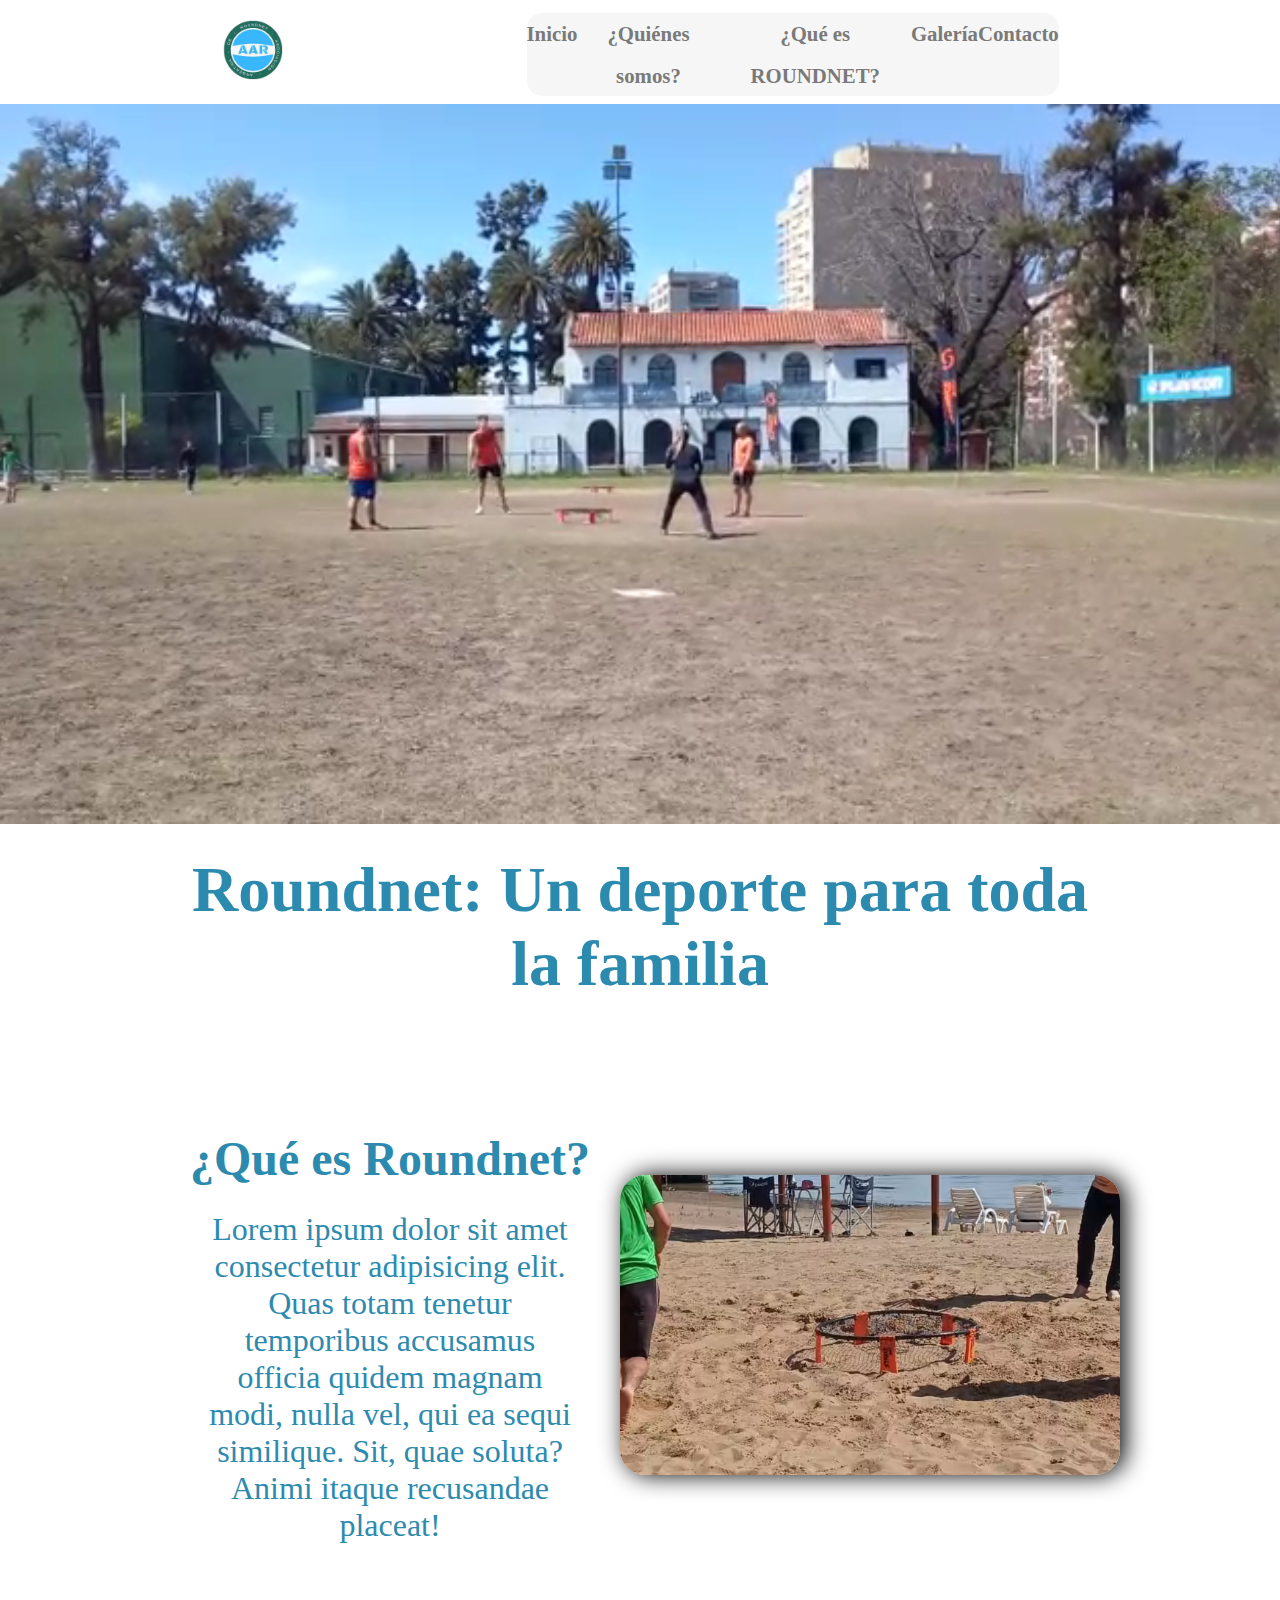
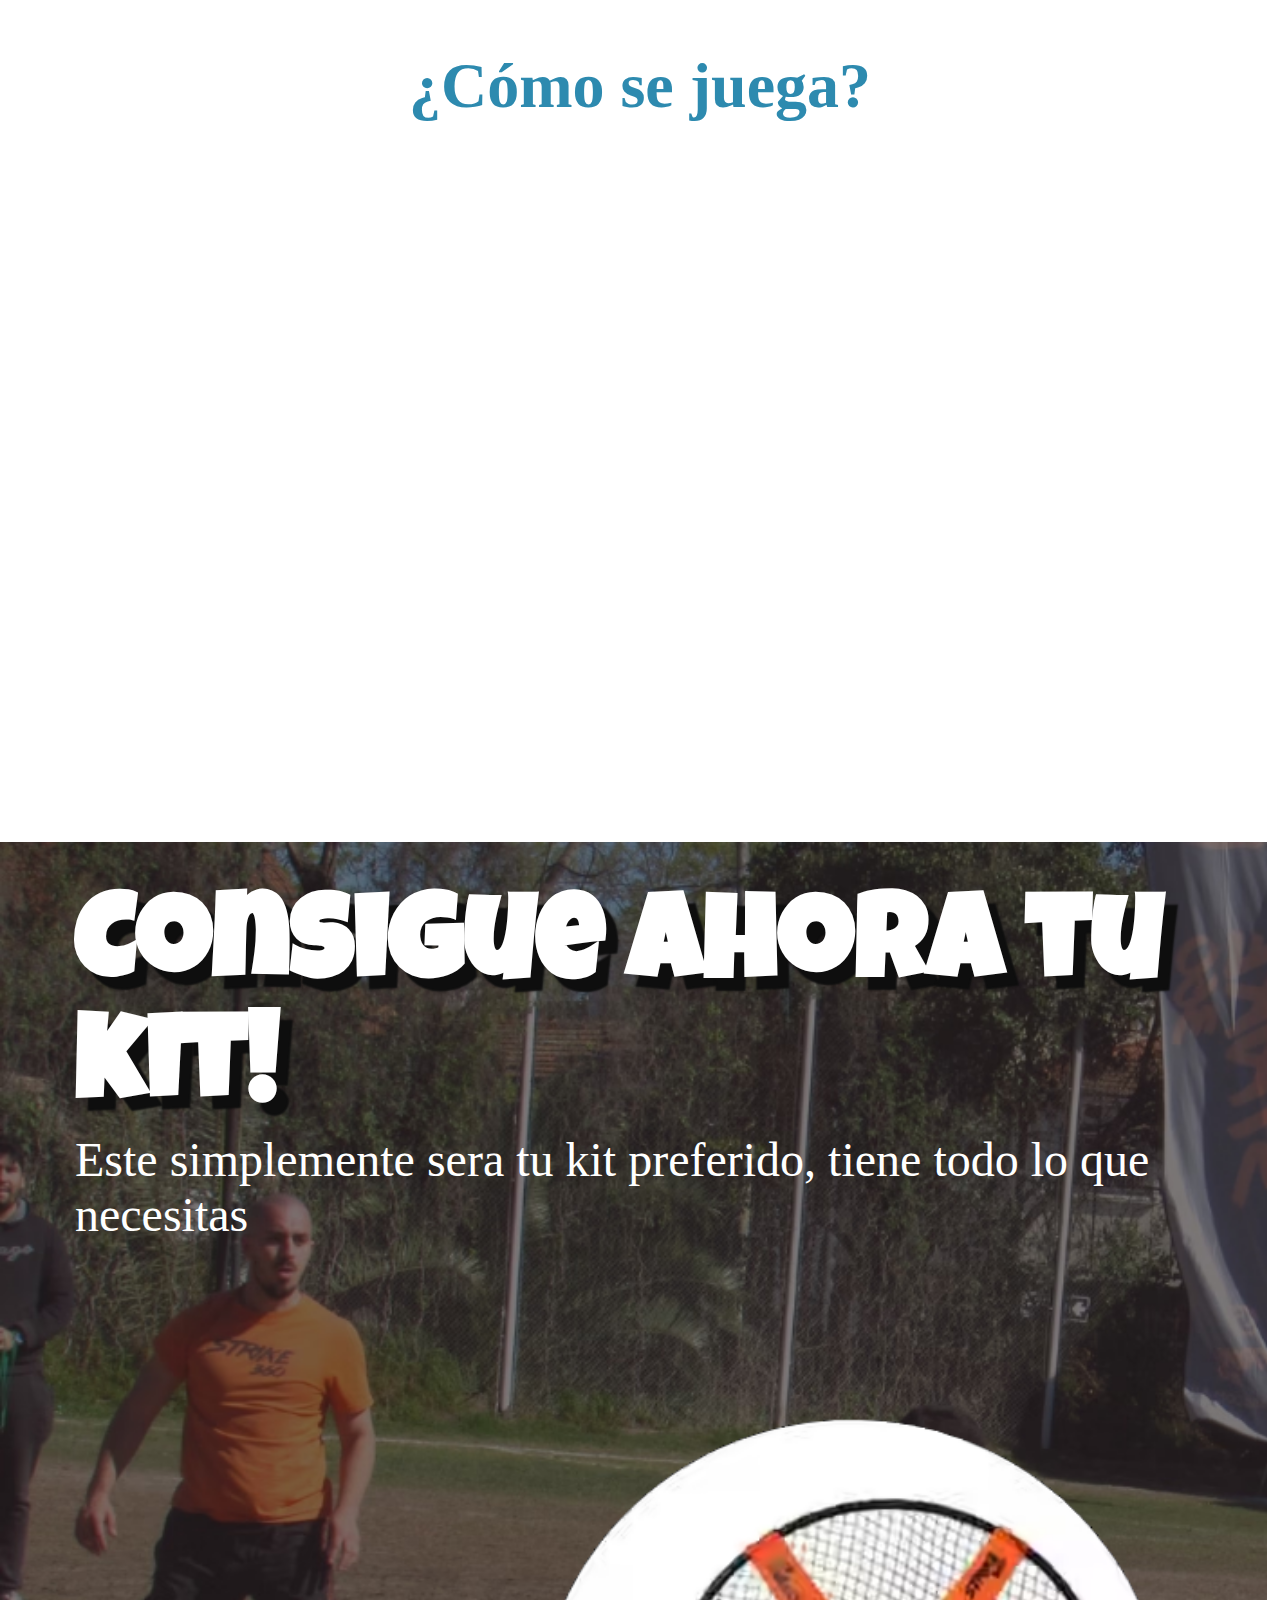
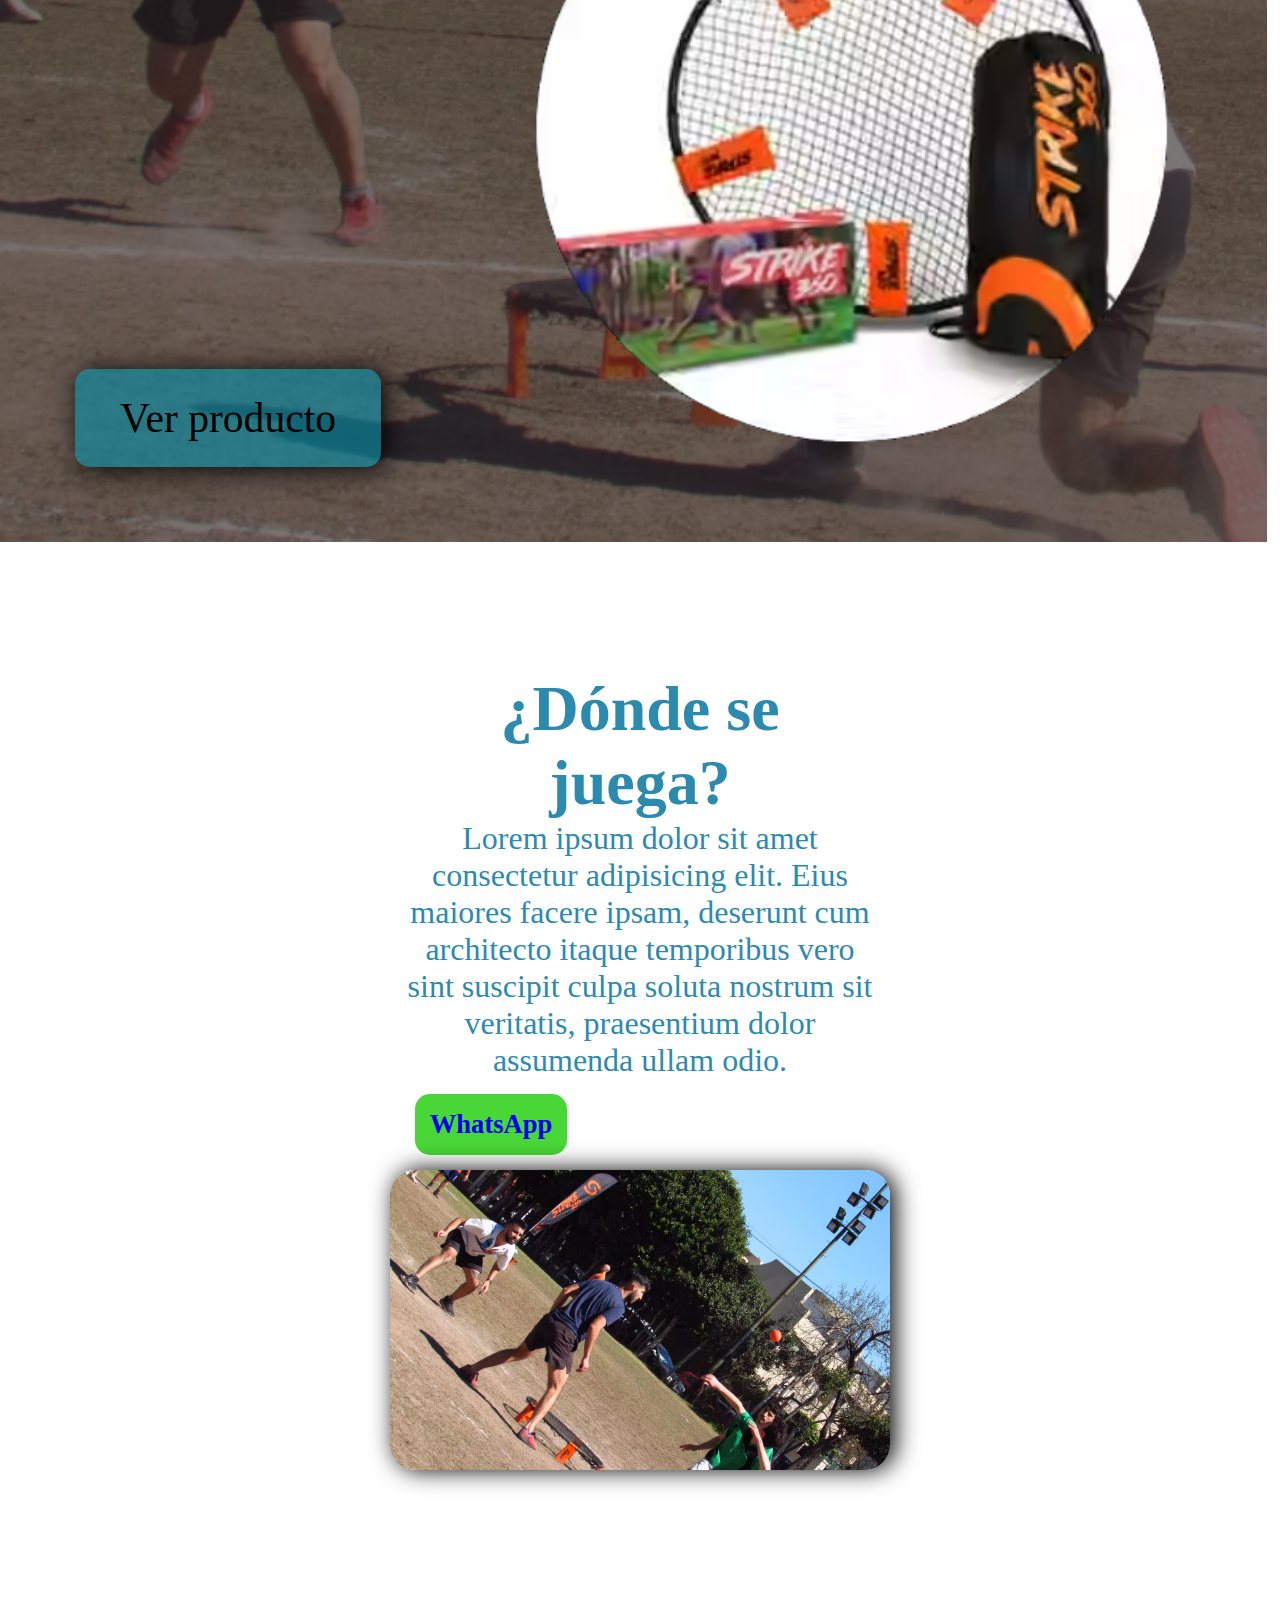
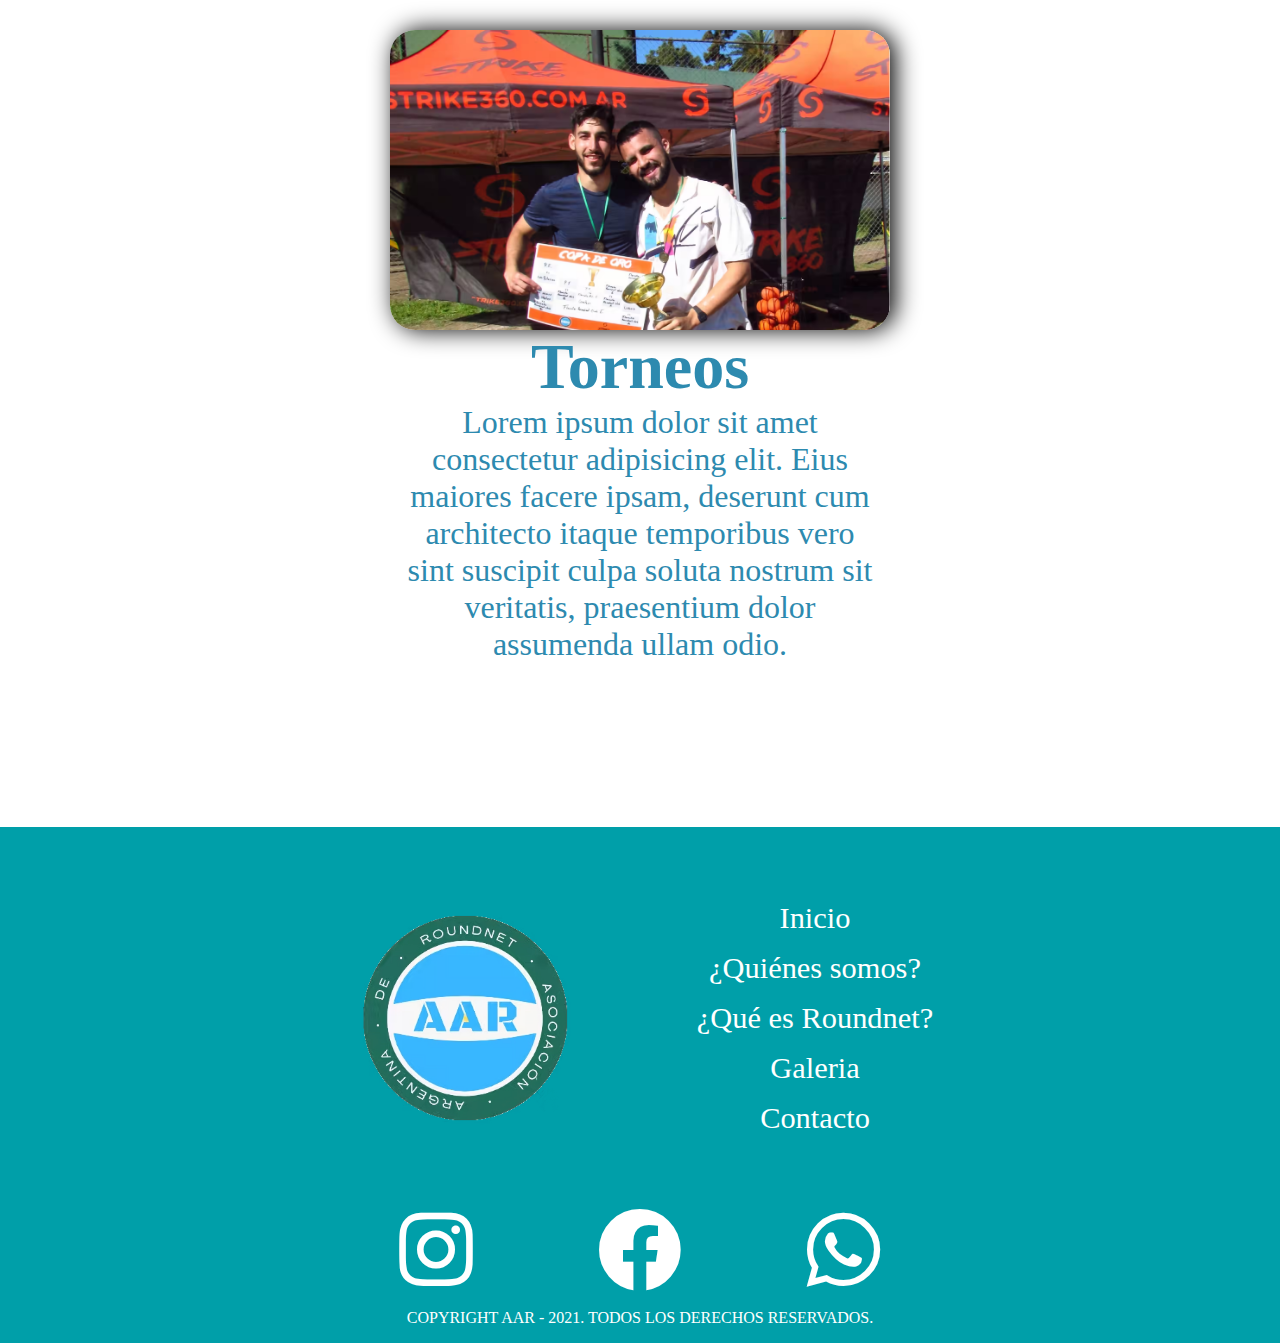
<file: asset/html/sport-section.html>
<!DOCTYPE html>
<html lang="en">
<head>
    <meta charset="UTF-8">
    <meta http-equiv="X-UA-Compatible" content="IE=edge">
    <meta name="viewport" content="width=device-width, initial-scale=1.0">

    <link rel=icon href="../img/iconByPage.avif" sizes="32x32" type="image/png">

    <title>AAR - Roundnet</title>

    <!-- fonts -->
    <link rel="preconnect" href="https://fonts.googleapis.com">
    <link rel="preconnect" href="https://fonts.gstatic.com" crossorigin>
    <link href="https://fonts.googleapis.com/css2?family=Luckiest+Guy&display=swap" rel="stylesheet">
    
    <!-- css -->
    <link rel="stylesheet"  href="../css/styles.css">
    <link rel="stylesheet"  href="../fontawesome/css/all.min.css">
</head>
<body>

    <header>
        <div class="section-menu anim-up">
            <div class="image-header">
                <img src="../img/iconByPage.avif" alt="logo asociación roundnet Argentina">
            </div>
            <div class="section-menu-menu">
                <nav class="desactive">
                    <h4 class="toggle-menu">Menu</h4> 
                    <ul class="menu">
                        <li><a href="../../index.html">Inicio</a></li>
                        <li><a href="./about-us.html">¿Quiénes somos?</a></li>
                        <li><a href="#">¿Qué es ROUNDNET?</a></li>
                        <li><a href="./gallery.html">Galería</a></li>
                        <li><a href="./contact.html">Contacto</a></li>
                    </ul>
                </nav>
            </div>
            <div class="box-button-header-responsive">
                <i class="fas fa-bars"></i>
            </div>
        </div>
    </header>
    
    <video src="../img/VideoBackGroundSport.mp4"  muted loop autoplay id="VideoBackground"></video>

    <!-- about roundnet -->
    
    <section class="section-info-roundnet">
        <h1>Roundnet: Un deporte para toda la familia</h1>
        <div class="box-info-sport">
            <div class="what-is-sport">
                <h2>¿Qué es Roundnet?</h2>
                <p>Lorem ipsum dolor sit amet consectetur adipisicing elit. Quas totam tenetur 
                    temporibus accusamus officia quidem magnam modi, nulla vel, 
                    qui ea sequi similique. Sit, quae soluta? Animi itaque recusandae placeat!</p>
            </div>
            <img src="../img/playRoundnet2.avif" alt="roundnet playa argentina">
        </div>
        <h2>¿Cómo se juega?</h2>
        <div class="video-explication-sport">
            <iframe width="100" height="100"
                    src="https://www.youtube.com/embed/fzRiWkJwg9E" 
                    title="YouTube video player" frameborder="0" 
                    allow="accelerometer; autoplay; clipboard-write; encrypted-media; 
                    gyroscope; picture-in-picture" allowfullscreen id="VideoAbout1">
            </iframe>
        </div>
    </section> 
 
    <div class="image-promotion">
        <div class="first-part-image-promotion">
            <h3>Consigue ahora tu kit!</h3>
            <p>Este simplemente sera tu kit preferido, tiene todo lo que necesitas</p>
        </div>
        <a href="https://strike360.com.ar/productos/kit-inicial-strike-360-v-3-0/" target="_blank">
            <div class="button-promotion">
                <p>Ver producto</p>
            </div>
        </a>
        <img class="image-promotion-img" src="../img/KitPicture.avif" alt="">
    </div>   

    <section class="section-info-roundnet">
        <div class="where-we-play">
            <div class="box-where-play">
                <h4>¿Dónde se juega?</h4>
                <p >Lorem ipsum dolor sit amet consectetur adipisicing elit. Eius maiores facere 
                    ipsam, deserunt cum architecto itaque temporibus vero sint suscipit culpa 
                    soluta nostrum sit veritatis, praesentium dolor assumenda ullam odio.</p>
                <a href="https://wa.me/541138897096" target="_blank">
                    <h5>WhatsApp</h5>
                </a>
            </div>
            <img class="display-none-mobile" src="../img/playRoundnet.avif" alt="">
        </div>

        <div class="where-we-play">
            <img class="image-cover-top" src="../img/win_goldCup.avif" alt="">
            <div class="box-where-play">
                <h4>Torneos</h4>
                <p >Lorem ipsum dolor sit amet consectetur adipisicing elit. Eius maiores facere 
                    ipsam, deserunt cum architecto itaque temporibus vero sint suscipit culpa 
                    soluta nostrum sit veritatis, praesentium dolor assumenda ullam odio.</p>
            </div>
        </div>
    </section>

    <footer>
        <div class="box-container-footer">
            <div class="information-footer">
                <div class="image-icon-arr-footer">
                    <img src="../img/iconByPage.avif" alt="">
                </div>
                <div class="links-footer">
                    <li><a href="../../index.html" >Inicio</a></li>
                    <li><a href="./about-us.html" >¿Quiénes somos?</a></li>
                    <li><a href="#" >¿Qué es Roundnet?</a></li>
                    <li><a href="./gallery.html" >Galeria</a></li>
                    <li><a href="./contact.html" >Contacto</a></li>
                </div>
            </div>
            <div class="social-media-footer">
                <li ><a href="https://www.instagram.com/asociacion.roundnet.arg/" target="_blank"><i class="fab fa-instagram" style="font-size: 1.5em;"></i></a></li>
                <li ><a href="https://www.instagram.com/asociacion.roundnet.arg/" target="_blank"><i class="fab fa-facebook" style="font-size: 1.5em;"></i></a></li>
                <li ><a href="https://www.instagram.com/asociacion.roundnet.arg/" target="_blank"><i class="fab fa-whatsapp" style="font-size: 1.5em;"></i></a></li>
            </div>
        </div>
        <p class="header-text">COPYRIGHT AAR - 2021. TODOS LOS DERECHOS RESERVADOS. </p>
    </footer> 

    <script src="../js/main.js"></script>
</body>
</html>
</file>
<file: asset/css/styles.css>
:root {
  --mainly-botton-color: rgba(224, 224, 224, 0.3);
  --mainly-botton-color-hover: rgb(255, 255, 255);
  --main-color-background-green: #0c701a;
  --linear-color-meeting: rgb(3, 131, 103);
  --screen-x: 1800px;
}

:root {
  --color-words: rgb(169, 223, 124);
  --color-blue: rgb(45, 138, 175);
}

.about-roundnet-screen {
  min-height: 60vh;
  display: -webkit-box;
  display: -ms-flexbox;
  display: flex;
  -webkit-box-pack: center;
      -ms-flex-pack: center;
          justify-content: center;
  -webkit-box-align: center;
      -ms-flex-align: center;
          align-items: center;
  -webkit-box-orient: vertical;
  -webkit-box-direction: normal;
      -ms-flex-direction: column;
          flex-direction: column;
  position: relative;
}

.info-roundnet {
  margin: 25px 0 50px;
  max-width: 100vw;
  width: 100vw;
  display: -webkit-box;
  display: -ms-flexbox;
  display: flex;
  -webkit-box-pack: center;
      -ms-flex-pack: center;
          justify-content: center;
  -webkit-box-align: center;
      -ms-flex-align: center;
          align-items: center;
  -webkit-box-orient: vertical;
  -webkit-box-direction: normal;
      -ms-flex-direction: column;
          flex-direction: column;
}
@media only screen and (min-width: 1200px) {
  .info-roundnet {
    margin: 150px 0 50px;
    display: -ms-grid;
    display: grid;
    -ms-grid-columns: 1fr 275px 1fr;
    grid-template-columns: repeat(2, 1fr);
    -ms-grid-rows: 3fr;
    grid-template-rows: 3fr;
    grid-gap: 200px;
    grid-column-gap: 275px;
    width: auto;
  }
  .info-roundnet > *:nth-child(1) {
    -ms-grid-row: 1;
    -ms-grid-column: 1;
  }
  .info-roundnet > *:nth-child(2) {
    -ms-grid-row: 1;
    -ms-grid-column: 3;
  }
}

.about-roundnet-screen a {
  width: 60%;
  padding: 1rem;
  margin: 0 0 1em;
  text-decoration: none;
  color: white;
  text-align: center;
  font-size: 1.7em;
  font-family: "Anton", sans-serif;
  background-color: var(--color-blue);
  z-index: 11;
  -webkit-transition: all 0.5s;
  transition: all 0.5s;
}
@media only screen and (min-width: 1200px) {
  .about-roundnet-screen a {
    font-size: 2.3em;
    width: 30%;
    margin: 6rem 0 1em;
  }
}

.line-screen-about {
  position: absolute;
  right: 50%;
  top: 0;
  width: 4px;
  height: 93%;
  display: none;
  background-color: #00000033;
  z-index: 10;
}
@media only screen and (min-width: 1200px) {
  .line-screen-about {
    display: -webkit-box;
    display: -ms-flexbox;
    display: flex;
    -ms-flex-pack: distribute;
        justify-content: space-around;
    -webkit-box-orient: vertical;
    -webkit-box-direction: normal;
        -ms-flex-direction: column;
            flex-direction: column;
  }
}

.line-screen-about .line-screen-about-children:nth-child(odd) {
  left: -25px;
}

.line-screen-about-children {
  position: relative;
  width: 25px;
  height: 4px;
  background-color: #00000033;
}

.box-info-roundnet {
  width: 92vw;
  height: auto;
  margin: 25px 0;
  display: -webkit-box;
  display: -ms-flexbox;
  display: flex;
  -webkit-box-pack: center;
      -ms-flex-pack: center;
          justify-content: center;
  -webkit-box-align: center;
      -ms-flex-align: center;
          align-items: center;
  -webkit-box-orient: vertical;
  -webkit-box-direction: normal;
      -ms-flex-direction: column;
          flex-direction: column;
}
@media only screen and (min-width: 1200px) {
  .box-info-roundnet {
    width: 500px;
    height: 300px;
    margin: 0 0;
  }
}

.box-info-image {
  display: none;
}
@media only screen and (min-width: 1200px) {
  .box-info-image {
    display: inline;
  }
}

.box-info-roundnet h3 {
  font-size: 2.5em;
  text-align: center;
  font-family: "Times New Roman", Times, serif;
  color: var(--color-blue);
}
@media only screen and (min-width: 1200px) {
  .box-info-roundnet h3 {
    font-size: 3.5em;
  }
}

.box-info-roundnet p {
  font-size: 2em;
  text-align: center;
  font-family: "Times New Roman", Times, serif;
  color: var(--color-blue);
}

.box-info-roundnet img {
  border-radius: 25px;
  -o-object-fit: cover;
     object-fit: cover;
  width: 100%;
  height: 100%;
  -webkit-box-shadow: 5px 0px 25px;
          box-shadow: 5px 0px 25px;
}
@media only screen and (min-width: 1200px) {
  .box-info-roundnet img {
    display: inline;
    width: 500px;
    height: 300px;
  }
}

.about-arr-description {
  margin-top: 25px;
}
@media only screen and (min-width: 1200px) {
  .about-arr-description {
    margin-top: 0;
  }
}

* {
  padding: 0;
  margin: 0;
  -webkit-box-sizing: border-box;
          box-sizing: border-box;
}

html {
  background-color: var(--mainly-botton-color-hover);
  font-size: 16px;
}

@media only screen and (min-width: 1200px) {
  header {
    min-height: 100px;
  }
}

.image-background-header {
  display: -webkit-box;
  display: -ms-flexbox;
  display: flex;
  -webkit-box-pack: center;
      -ms-flex-pack: center;
          justify-content: center;
  -webkit-box-align: center;
      -ms-flex-align: center;
          align-items: center;
  -webkit-box-orient: vertical;
  -webkit-box-direction: normal;
      -ms-flex-direction: column;
          flex-direction: column;
  background-image: -webkit-gradient(linear, left top, left bottom, from(rgba(246, 252, 245, 0.01)), to(rgba(255, 255, 255, 0))), url(../img/allaar.avif);
  background-image: linear-gradient(to bottom, rgba(246, 252, 245, 0.01), rgba(255, 255, 255, 0)), url(../img/allaar.avif);
  /* background-image: url(../img/BackGroundHeader.jpg); */
  background-position: center;
  background-attachment: unset;
  background-repeat: no-repeat;
  height: 100vh;
  margin-top: -30px;
}
.image-background-header h1 {
  font-family: "Bebas Neue", cursive;
  font-size: 3em;
  color: white;
  text-align: center;
}
@media only screen and (min-width: 1200px) {
  .image-background-header {
    height: calc(var(--screen-x) * 9 / 16);
    min-height: 600px;
    background-size: 100%;
    margin-top: 0;
  }
  .image-background-header h1 {
    font-family: "Bebas Neue", cursive;
    font-size: 6em;
  }
}

/*menu*/
.section-menu {
  display: -webkit-box;
  display: -ms-flexbox;
  display: flex;
  -webkit-box-pack: justify;
      -ms-flex-pack: justify;
          justify-content: space-between;
  -webkit-box-align: center;
      -ms-flex-align: center;
          align-items: center;
  width: 99vw;
  min-height: 5px;
  background-color: white;
}
@media only screen and (min-width: 1200px) {
  .section-menu {
    -webkit-box-pack: center;
        -ms-flex-pack: center;
            justify-content: center;
  }
}

.image-header img {
  -webkit-box-flex: 1;
      -ms-flex: 1 1 auto;
          flex: 1 1 auto;
  width: 100px;
  height: 100px;
}

.box-button-header-responsive {
  display: block;
  font-size: 2em;
  color: rgba(4, 144, 168, 0.6);
  margin-right: 20px;
}
@media only screen and (min-width: 800px) {
  .box-button-header-responsive {
    display: none;
  }
}

.desactive {
  display: none;
}
@media only screen and (min-width: 800px) {
  .desactive {
    display: block;
  }
}

.section-menu-menu {
  width: 60%;
  position: relative;
}
.section-menu-menu nav {
  position: absolute;
}
@media only screen and (min-width: 800px) {
  .section-menu-menu {
    width: 60%;
  }
  .section-menu-menu nav {
    position: relative;
  }
  .section-menu-menu .box-button-header-responsive {
    display: none;
  }
}
@media only screen and (min-width: 1200px) {
  .section-menu-menu {
    width: 60%;
  }
}

.menu {
  width: 70vw;
  height: 10%;
  padding-left: 0;
  list-style: none;
  margin-top: 50px;
  margin-right: 5px;
  margin-bottom: 0;
  border-radius: 15px 15px 15px 15px;
  -webkit-box-flex: 5;
      -ms-flex: 5 1 auto;
          flex: 5 1 auto;
  float: right;
  display: -webkit-box;
  display: -ms-flexbox;
  display: flex;
  -webkit-box-pack: end;
      -ms-flex-pack: end;
          justify-content: flex-end;
  -webkit-box-orient: vertical;
  -webkit-box-direction: normal;
      -ms-flex-direction: column;
          flex-direction: column;
  background: var(--mainly-botton-color-hover);
}
@media only screen and (min-width: 800px) {
  .menu {
    -webkit-box-orient: horizontal;
    -webkit-box-direction: normal;
        -ms-flex-direction: row;
            flex-direction: row;
    width: 70%;
    margin-top: 5px;
    background: var(--mainly-botton-color);
  }
}

.menu li {
  -webkit-box-flex: 1;
      -ms-flex: auto;
          flex: auto;
  text-align: center;
}
.menu li a {
  font-size: 1.5em;
}
@media only screen and (min-width: 1200px) {
  .menu li a {
    font-size: 1.3em;
  }
}

.menu a {
  text-decoration: none;
  color: #7a7a7a;
  display: block;
  line-height: 2;
  font-weight: bold;
}

.menu a:hover {
  background-color: var(--mainly-botton-color-hover);
  color: black;
  border-radius: 15px 15px 15px 15px;
}

.toggle-menu {
  background-color: aqua;
  background: #2c7d96;
  line-height: 2;
  padding-left: 1mm;
  font-size: 1.9em;
  display: none;
}

/*images and info*/
.more-about {
  height: 60%;
  display: -webkit-box;
  display: -ms-flexbox;
  display: flex;
  -webkit-box-pack: end;
      -ms-flex-pack: end;
          justify-content: flex-end;
  -webkit-box-align: center;
      -ms-flex-align: center;
          align-items: center;
  -webkit-box-orient: vertical;
  -webkit-box-direction: normal;
      -ms-flex-direction: column;
          flex-direction: column;
  text-align: center;
}
@media only screen and (min-width: 800px) {
  .more-about {
    height: 70%;
  }
}

.text-more {
  text-align: center;
  font-size: 3cm;
  color: white;
  font-family: "Bebas Neue", cursive;
}

.btn-more-about {
  text-decoration: none;
}

.btn-more-about a {
  text-decoration: none;
  font-family: "Bebas Neue", cursive;
  font-size: 0.8cm;
  padding: 15px 80px;
  border: white solid 1px;
  background-color: rgba(4, 144, 168, 0.6);
  color: white;
  -webkit-transition: 0.2s;
  transition: 0.2s;
}

.btn-more-about a:hover {
  border: #076986 solid 2px;
}

.container-section-calendar {
  display: -webkit-box;
  display: -ms-flexbox;
  display: flex;
  color: white;
  -webkit-box-orient: vertical;
  -webkit-box-direction: normal;
      -ms-flex-direction: column;
          flex-direction: column;
  -webkit-box-pack: justify;
      -ms-flex-pack: justify;
          justify-content: space-between;
  -webkit-box-align: center;
      -ms-flex-align: center;
          align-items: center;
  width: 100%;
  background-color: dimgray;
  background-image: url(../img/BackGroundHeader.jpg);
  background-size: cover;
  background-position: center;
  padding: 5% 1%;
  margin-top: 5%;
}
@media only screen and (min-width: 500px) {
  .container-section-calendar {
    padding: 5%;
  }
}

.container-section-calendar h1 {
  font-size: 4em;
  float: top;
}

.section-calendar-info {
  display: -webkit-box;
  display: -ms-flexbox;
  display: flex;
  -webkit-box-pack: justify;
      -ms-flex-pack: justify;
          justify-content: space-between;
  -webkit-box-align: center;
      -ms-flex-align: center;
          align-items: center;
  -ms-flex-wrap: wrap;
      flex-wrap: wrap;
  width: 100%;
}

.info-calendar {
  -webkit-box-flex: 1;
      -ms-flex: 1 0 auto;
          flex: 1 0 auto;
  border: solid 2px black;
  background-color: rgba(36, 36, 36, 0.8);
  border-radius: 1%;
  padding: 1em 0;
  height: 22rem;
  text-align: center;
  width: 94vw;
  padding: 2em;
  font-size: 1.2em;
  display: -webkit-box;
  display: -ms-flexbox;
  display: flex;
  -webkit-box-orient: vertical;
  -webkit-box-direction: normal;
      -ms-flex-direction: column;
          flex-direction: column;
  -ms-flex-pack: distribute;
      justify-content: space-around;
  -webkit-box-shadow: 0px 14px 43px -21px black;
  box-shadow: 0px 14px 43px -21px black;
  -webkit-transition: all 0.2s;
  transition: all 0.2s;
}
@media only screen and (min-width: 500px) {
  .info-calendar {
    width: 500px;
    min-width: 21%;
    margin-left: 2%;
    margin-right: 2%;
  }
}

.info-calendar:nth-child(2) {
  margin-top: 5%;
  margin-bottom: 5%;
}

.info-calendar:hover {
  -webkit-transform: scale(1.06);
          transform: scale(1.06);
}

.info-calendar h4 {
  font-size: 2em;
}
@media only screen and (min-width: 500px) {
  .info-calendar h4 {
    font-size: 3em;
  }
}

.info-calendar h5 {
  font-size: 1em;
}
@media only screen and (min-width: 500px) {
  .info-calendar h5 {
    font-size: 1.3em;
  }
}

.info-calendar-meet {
  border: 3px solid var(--linear-color-meeting);
}
.info-calendar-meet h2 {
  font-size: 2em;
}
@media only screen and (min-width: 500px) {
  .info-calendar-meet h2 {
    font-size: 2em;
  }
}

.info-calendar-tourney {
  border: 3px solid #fc0000;
}

@media only screen and (max-width: 1885px) {
  .container-section-calendar h1 {
    margin: 0 0 2% 0;
  }
}
@media only screen and (min-width: 1207px) and (max-width: 1885px) {
  .info-calendar {
    width: 300px;
  }
}
.last-events-screen {
  width: 98%;
  margin: 50px 0;
  display: -webkit-box;
  display: -ms-flexbox;
  display: flex;
  -ms-flex-pack: distribute;
      justify-content: space-around;
  -ms-flex-wrap: wrap;
      flex-wrap: wrap;
}
@media only screen and (min-width: 500px) {
  .last-events-screen {
    margin: 100px 0;
  }
}
@media only screen and (min-width: 1200px) {
  .last-events-screen {
    width: 80%;
    margin: 100px 10%;
  }
}

.last-events {
  width: 95%;
  display: -webkit-box;
  display: -ms-flexbox;
  display: flex;
  -webkit-box-pack: center;
      -ms-flex-pack: center;
          justify-content: center;
  -webkit-box-align: center;
      -ms-flex-align: center;
          align-items: center;
  -webkit-box-orient: vertical;
  -webkit-box-direction: normal;
      -ms-flex-direction: column;
          flex-direction: column;
}
@media only screen and (min-width: 1200px) {
  .last-events {
    width: 600px;
  }
}

.last-events h4 {
  width: 100%;
  margin-top: 1rem;
  padding-bottom: 1%;
  text-align: center;
  font-size: 3.8em;
  font-style: normal;
  font-family: "Permanent Marker", cursive;
}
@media only screen and (min-width: 1200px) {
  .last-events h4 {
    width: 600px;
    font-size: 2.8em;
  }
}

.last-events h5 {
  width: 92%;
  margin-top: 1rem;
  margin-bottom: 1rem;
  text-align: center;
  font-size: 1.7em;
  font-style: normal;
  font-family: "Bebas Neue", cursive;
}
@media only screen and (min-width: 500px) {
  .last-events h5 {
    font-size: 2em;
  }
}
@media only screen and (min-width: 1200px) {
  .last-events h5 {
    width: 600px;
    font-size: 1.8em;
  }
}

.last-events-video {
  width: 100%;
  display: -webkit-box;
  display: -ms-flexbox;
  display: flex;
  -webkit-box-pack: center;
      -ms-flex-pack: center;
          justify-content: center;
  -webkit-box-align: center;
      -ms-flex-align: center;
          align-items: center;
  -webkit-box-orient: vertical;
  -webkit-box-direction: normal;
      -ms-flex-direction: column;
          flex-direction: column;
}

.last-events-video p {
  width: 100%;
  margin-top: 1rem;
  font-size: 1.6em;
  font-style: normal;
  font-family: "Zen Kurenaido", sans-serif;
}
@media only screen and (min-width: 650px) {
  .last-events-video p {
    font-size: 2.2em;
  }
}
@media only screen and (min-width: 1200px) {
  .last-events-video p {
    width: 600px;
    font-size: 1.8em;
  }
}

.last-events-video a {
  width: 60%;
  background-color: var(--color-blue);
  margin-top: 50px;
  padding: 1rem;
  text-decoration: none;
  color: white;
  text-align: center;
  font-size: 2em;
  font-family: "Anton", sans-serif;
  -webkit-transition: all 0.5s;
  transition: all 0.5s;
}
.last-events-video a:hover {
  background-color: var(--main-color-background-green);
  color: white;
}
@media only screen and (min-width: 650px) {
  .last-events-video a {
    font-size: 2.3em;
  }
}
@media only screen and (min-width: 1200px) {
  .last-events-video a {
    font-size: 1.3em;
    width: 60%;
    -ms-flex-item-align: start;
        align-self: flex-start;
  }
}

.events-video {
  width: 100%;
  height: 230px;
  background-color: aqua;
}
.events-video iframe {
  width: 100%;
  height: 100%;
  -o-object-fit: cover;
     object-fit: cover;
  opacity: 1;
  z-index: 9;
}
@media only screen and (min-width: 650px) {
  .events-video {
    height: 300px;
  }
}
@media only screen and (min-width: 1200px) {
  .events-video {
    width: 100%;
    height: 340px;
  }
}

.box-dimentions, .btn-show-more, .box-places {
  border: 1px solid rgba(0, 0, 0, 0.2);
  border-radius: 15px;
}

.meeting-places {
  width: 95vw;
  background-color: var(--color-blue);
  margin-top: 60px;
  display: -webkit-box;
  display: -ms-flexbox;
  display: flex;
  -ms-flex-pack: distribute;
      justify-content: space-around;
  -webkit-box-align: center;
      -ms-flex-align: center;
          align-items: center;
  -webkit-box-orient: vertical;
  -webkit-box-direction: normal;
      -ms-flex-direction: column;
          flex-direction: column;
  -webkit-box-shadow: 1px 0px 20px 2px;
          box-shadow: 1px 0px 20px 2px;
  max-width: 100vw;
}
@media only screen and (min-width: 500px) {
  .meeting-places {
    margin-top: 120px;
  }
}
@media only screen and (min-width: 1200px) {
  .meeting-places {
    margin-top: 0;
    width: 600px;
  }
}

.meeting-places h4 {
  width: 90%;
  margin: 3% 0;
  padding: 5px 0 0 0;
  text-align: center;
  font-size: 1.6em;
  font-family: "Franklin Gothic Medium", "Arial Narrow", Arial, sans-serif;
}
@media only screen and (min-width: 1200px) {
  .meeting-places h4 {
    width: 80%;
    font-size: 2em;
  }
}

.box-places {
  width: 92%;
  padding: 2% 5%;
  margin: 1%;
  position: relative;
}
.box-places h5 {
  font-size: 1.5em;
  font-family: Arial, Helvetica, sans-serif;
}
.box-places p {
  width: 60%;
  padding: 10px 0;
  font-size: 0.6em;
  font-family: Arial, Helvetica, sans-serif;
}
@media only screen and (min-width: 500px) {
  .box-places h5 {
    font-size: 2em;
    font-family: Arial, Helvetica, sans-serif;
  }
  .box-places p {
    width: 70%;
    font-size: 0.8em;
    padding: 10px 0;
  }
}
@media only screen and (min-width: 1200px) {
  .box-places {
    padding: 20px 50px;
  }
  .box-places h5 {
    font-size: 2em;
    font-family: Arial, Helvetica, sans-serif;
  }
  .box-places p {
    width: 70%;
    font-size: 0.9em;
    padding: 10px 0;
  }
}

.box-places a {
  text-decoration: none;
  -webkit-transition: all 2s;
  transition: all 2s;
}

.btn-box-places {
  width: 50%;
  height: 30px;
  background-color: #001b5e;
  border-radius: 8px;
  -webkit-transition: all 0.5s;
  transition: all 0.5s;
  display: -webkit-box;
  display: -ms-flexbox;
  display: flex;
  -ms-flex-pack: distribute;
      justify-content: space-around;
  -webkit-box-align: center;
      -ms-flex-align: center;
          align-items: center;
}
.btn-box-places h6 {
  padding: 5px 0;
  text-align: center;
  font-size: 1em;
  text-decoration: none;
  color: white;
}
.btn-box-places:hover {
  background-color: #95aae088;
}
@media only screen and (min-width: 500px) {
  .btn-box-places {
    width: 60%;
    height: 60px;
  }
  .btn-box-places h6 {
    font-size: 1em;
  }
}
@media only screen and (min-width: 1200px) {
  .btn-box-places {
    width: 50%;
    height: auto;
  }
  .btn-box-places h6 {
    font-size: 1.5em;
  }
}

.icon-whats {
  font-size: 1em;
  color: white;
}
@media only screen and (min-width: 650px) {
  .icon-whats {
    font-size: 1.1em;
  }
}
@media only screen and (min-width: 1200px) {
  .icon-whats {
    font-size: 1.5em;
  }
}

.image-meeting-places {
  right: 10px;
  top: 45%;
  bottom: 25px;
  width: 100px;
  height: 60px;
  position: absolute;
  background-size: cover;
}
@media only screen and (min-width: 650px) {
  .image-meeting-places {
    width: 150px;
    height: 100px;
    top: auto;
  }
  .image-meeting-places img {
    width: 150px;
    height: 100px;
  }
}
@media only screen and (min-width: 1200px) {
  .image-meeting-places {
    width: 130px;
    height: 90px;
    top: auto;
    right: 25px;
  }
  .image-meeting-places img {
    width: 130px;
    height: 90px;
  }
}

.image-meeting-places img {
  width: 100px;
  height: 60px;
  border: 2px white solid;
}

.box-places:nth-child(odd) .image-meeting-places img {
  border-radius: 71px 34px 69px 28px;
}

.box-places:nth-child(even) .image-meeting-places img {
  border-radius: 28px 71px 34px 69px;
}

.btn-show-more {
  padding: 10px;
  margin: 5px 0;
}

.meeting-places a {
  margin-bottom: 10px;
  width: 92%;
  text-decoration: none;
  color: black;
  text-align: center;
}
.meeting-places a h5 {
  font-size: 1em;
}
@media only screen and (min-width: 1200px) {
  .meeting-places a h5 {
    font-size: 1.5em;
  }
}

.title-news {
  font-size: 4em;
  text-align: center;
  color: var(--color-blue);
  font-style: normal;
  font-family: "Lucida Sans";
}
@media only screen and (min-width: 1200px) {
  .title-news {
    font-size: 5em;
  }
}

.section-news {
  margin-top: 15px;
  display: -webkit-box;
  display: -ms-flexbox;
  display: flex;
  -webkit-box-pack: space-evenly;
      -ms-flex-pack: space-evenly;
          justify-content: space-evenly;
  -webkit-box-align: center;
      -ms-flex-align: center;
          align-items: center;
  -ms-flex-wrap: wrap;
      flex-wrap: wrap;
}
@media only screen and (min-width: 1200px) {
  .section-news {
    margin-top: 85px;
    margin-bottom: 30px;
  }
}

.box-news {
  display: -webkit-box;
  display: -ms-flexbox;
  display: flex;
  -webkit-box-pack: justify;
      -ms-flex-pack: justify;
          justify-content: space-between;
  -webkit-box-align: center;
      -ms-flex-align: center;
          align-items: center;
  -webkit-box-orient: vertical;
  -webkit-box-direction: normal;
      -ms-flex-direction: column;
          flex-direction: column;
  width: 98vw;
  height: 80vh;
  border: 2px solid rgba(0, 0, 0, 0.15);
  margin: 2vh 0 0;
}
@media only screen and (min-width: 650px) {
  .box-news {
    height: 60vh;
    margin: 2vh 0;
  }
}
@media only screen and (min-width: 981px) {
  .box-news {
    height: 450px;
    width: 400px;
    margin: 10px 0;
    border: 0.1px solid rgba(0, 0, 0, 0.2);
  }
}

.box-news img {
  -o-object-fit: cover;
     object-fit: cover;
  width: 98vw;
  height: 50vh;
}
@media only screen and (min-width: 981px) {
  .box-news img {
    width: 100%;
    height: 300px;
  }
}

.box-news a {
  margin: 0 0 10px;
  padding: 10px 25px 25px;
  color: var(--color-blue);
  -ms-grid-column-align: center;
      justify-self: center;
  text-decoration: none;
  font-size: 1.6em;
  font-family: "Courier New", Courier, monospace;
}
@media only screen and (min-width: 500px) {
  .box-news a {
    font-size: 1.7em;
  }
}
@media only screen and (min-width: 981px) {
  .box-news a {
    font-size: 1.3em;
  }
}

.line-screen {
  margin: 25px 0;
  width: 99vw;
  height: 1px;
  background-color: #0000005b;
}
@media only screen and (min-width: 1200px) {
  .line-screen {
    margin: 150px 0;
  }
}

.title-sponsors {
  color: var(--color-blue);
  font-size: 3em;
  font-style: normal;
  font-family: "Lucida Sans";
  text-align: center;
  margin-bottom: 50px;
}
@media only screen and (min-width: 1200px) {
  .title-sponsors {
    font-size: 5em;
  }
}

.image-sponsors {
  margin-bottom: 50px;
  text-align: center;
}

.image-sponsors img {
  border-radius: 50%;
}

.first-part-main-info {
  display: -webkit-box;
  display: -ms-flexbox;
  display: flex;
  -webkit-box-pack: center;
      -ms-flex-pack: center;
          justify-content: center;
  -webkit-box-align: center;
      -ms-flex-align: center;
          align-items: center;
  -webkit-box-orient: vertical;
  -webkit-box-direction: normal;
      -ms-flex-direction: column;
          flex-direction: column;
  width: 100vw;
}
.first-part-main-info h3 {
  margin: 15px 0px;
  font-size: 4.2em;
  font-family: "Times New Roman", Times, serif;
  color: var(--color-blue);
  justify-self: flex-start;
  -ms-flex-item-align: start;
      align-self: flex-start;
}
@media only screen and (min-width: 1200px) {
  .first-part-main-info {
    margin: 0 12vw;
    width: 75vw;
  }
  .first-part-main-info h3 {
    margin: 19px 0px;
    font-size: 4.5em;
    -ms-flex-item-align: start;
        align-self: flex-start;
  }
}

.main-info-aar {
  text-decoration: none;
  margin: 0 3px;
}

.box-vision h3,
.box-about-roundnet h3 {
  font-size: 2.8em;
  font-family: "Times New Roman", Times, serif;
  color: var(--color-blue);
  margin: 5px 0;
}
.box-vision p,
.box-about-roundnet p {
  font-size: 1.4em;
  font-family: "Times New Roman", Times, serif;
  color: var(--color-blue);
}
@media only screen and (min-width: 1200px) {
  .box-vision h3,
.box-about-roundnet h3 {
    font-size: 4.5em;
    margin: 50px 0 0;
  }
  .box-vision p,
.box-about-roundnet p {
    font-size: 1.9em;
  }
}

.box-about-roundnet {
  margin-top: 30px;
}

.we-arr-info {
  display: -webkit-box;
  display: -ms-flexbox;
  display: flex;
  -webkit-box-pack: justify;
      -ms-flex-pack: justify;
          justify-content: space-between;
  -webkit-box-align: center;
      -ms-flex-align: center;
          align-items: center;
  -ms-flex-wrap: wrap;
      flex-wrap: wrap;
}
@media only screen and (min-width: 1200px) {
  .we-arr-info {
    margin: 0 50px;
  }
}

.box-info-us-person {
  display: -webkit-box;
  display: -ms-flexbox;
  display: flex;
  -webkit-box-pack: justify;
      -ms-flex-pack: justify;
          justify-content: space-between;
  -webkit-box-align: center;
      -ms-flex-align: center;
          align-items: center;
  margin: 15px 0;
}

.box-info-us-person img {
  width: 100px;
  height: 100px;
  border-radius: 50%;
}
@media only screen and (min-width: 1200px) {
  .box-info-us-person img {
    width: 160px;
    height: 160px;
  }
}

.box-info-us-person-text {
  margin: 0 0 0 15px;
}
.box-info-us-person-text h4 {
  font-size: 1.9em;
  font-family: "Bebas Neue", cursive;
}
.box-info-us-person-text h5 {
  font-size: 0.9em;
}
@media only screen and (min-width: 1200px) {
  .box-info-us-person-text h4 {
    font-size: 3.2em;
  }
  .box-info-us-person-text h5 {
    font-size: 1.3em;
  }
}

.image-sponsors h4 {
  margin: 0 0 26px;
}
@media only screen and (min-width: 1200px) {
  .image-sponsors h4 {
    margin: 0 0 100px;
  }
}

#VideoBackground {
  top: 120px;
  left: 0;
  width: 100%;
  height: 80vh;
  -o-object-fit: cover;
     object-fit: cover;
  opacity: 1;
  z-index: 9;
}

.section-info-roundnet {
  position: relative;
  display: -webkit-box;
  display: -ms-flexbox;
  display: flex;
  -webkit-box-pack: center;
      -ms-flex-pack: center;
          justify-content: center;
  -webkit-box-align: center;
      -ms-flex-align: center;
          align-items: center;
  -webkit-box-orient: vertical;
  -webkit-box-direction: normal;
      -ms-flex-direction: column;
          flex-direction: column;
  width: 99vw;
  margin: 0;
}
.section-info-roundnet h1,
.section-info-roundnet h2,
.section-info-roundnet h4 {
  margin: 10px;
  width: 100%;
  font-size: 3em;
  text-align: center;
  font-family: "Times New Roman", Times, serif;
  color: var(--color-blue);
}
.section-info-roundnet p {
  font-size: 2em;
  text-align: center;
  width: 97vw;
  margin: 0 0 10px;
  font-family: "Times New Roman", Times, serif;
  color: var(--color-blue);
}
@media only screen and (min-width: 1200px) {
  .section-info-roundnet {
    width: 75vw;
    margin: 0 12.5%;
  }
  .section-info-roundnet h1,
.section-info-roundnet h2,
.section-info-roundnet h4 {
    font-size: 4em;
    margin: 25px 0;
  }
  .section-info-roundnet p {
    width: 80%;
    margin: 0;
  }
}

.box-info-sport {
  display: -webkit-box;
  display: -ms-flexbox;
  display: flex;
  -webkit-box-pack: center;
      -ms-flex-pack: center;
          justify-content: center;
  -webkit-box-align: center;
      -ms-flex-align: center;
          align-items: center;
  -ms-flex-wrap: wrap;
      flex-wrap: wrap;
  width: 100%;
  margin: 0 0 10px 0;
}
@media only screen and (min-width: 1200px) {
  .box-info-sport {
    margin: 80px 0;
    -ms-flex-wrap: nowrap;
        flex-wrap: nowrap;
  }
}

.what-is-sport {
  display: -webkit-box;
  display: -ms-flexbox;
  display: flex;
  -webkit-box-pack: center;
      -ms-flex-pack: center;
          justify-content: center;
  -webkit-box-align: center;
      -ms-flex-align: center;
          align-items: center;
  -webkit-box-orient: vertical;
  -webkit-box-direction: normal;
      -ms-flex-direction: column;
          flex-direction: column;
}
.what-is-sport h2 {
  margin: 25px 0;
  font-size: 2.6em;
  text-align: center;
  width: 100vw;
  font-family: "Times New Roman", Times, serif;
  color: var(--color-blue);
}
@media only screen and (min-width: 1200px) {
  .what-is-sport h2 {
    margin: 25px 0;
    font-size: 3em;
    width: auto;
  }
}

.where-we-play img,
.box-info-sport img {
  border-radius: 25px;
  -o-object-fit: cover;
     object-fit: cover;
  width: 95%;
  height: 95%;
  -webkit-box-shadow: 5px 0px 25px;
          box-shadow: 5px 0px 25px;
}
@media only screen and (min-width: 1200px) {
  .where-we-play img,
.box-info-sport img {
    display: inline;
    width: 500px;
    height: 300px;
  }
}

.video-explication-sport {
  position: relative;
  margin: 10px 5px;
  width: 100%;
  padding-bottom: 56.25%;
  height: 0px;
}
@media only screen and (min-width: 1200px) {
  .video-explication-sport {
    margin: 52px 0;
  }
}

.video-explication-sport iframe {
  position: absolute;
  width: 100%;
  height: 100%;
  top: 0px;
  left: 0px;
}

.margin-left-image, .image-promotion a .button-promotion, .image-promotion .first-part-image-promotion {
  margin: 0 0 15px 15px;
}
@media screen and (min-width: 1200px) {
  .margin-left-image, .image-promotion a .button-promotion, .image-promotion .first-part-image-promotion {
    margin: 0 0 75px 75px;
  }
}

.image-promotion {
  background-image: url(../img/KitBackGroundProduct.avif);
  background-size: cover;
  position: relative;
  margin: 10px 0;
  display: -webkit-box;
  display: -ms-flexbox;
  display: flex;
  -webkit-box-pack: start;
      -ms-flex-pack: start;
          justify-content: flex-start;
  -webkit-box-align: start;
      -ms-flex-align: start;
          align-items: flex-start;
  -webkit-box-orient: vertical;
  -webkit-box-direction: normal;
      -ms-flex-direction: column;
          flex-direction: column;
  width: 99vw;
  height: 100vh;
}
.image-promotion img {
  width: 99%;
  height: 100%;
}
.image-promotion .image-promotion-img {
  position: absolute;
  bottom: 4%;
  right: 3%;
  width: 220px;
  height: 200px;
}
.image-promotion .first-part-image-promotion {
  top: 0;
}
.image-promotion .first-part-image-promotion h3 {
  margin-top: 50px;
  font-family: "Luckiest Guy", cursive;
  font-size: 2.5em;
  text-shadow: 12px 13px 2px #0e0e0e;
  color: white;
}
.image-promotion .first-part-image-promotion p {
  font-size: 1.5em;
  color: white;
}
.image-promotion a {
  text-decoration: none;
}
.image-promotion a .button-promotion {
  border-radius: 15px;
  padding: 5px 15px;
  -webkit-box-shadow: 3px 1px 10px black;
          box-shadow: 3px 1px 10px black;
  background-color: rgba(4, 144, 168, 0.6);
  font-size: 1em;
  color: black;
}
.image-promotion a .button-promotion:hover {
  scale: 1.01;
  background-color: var(--color-blue);
}
@media screen and (min-width: 1200px) {
  .image-promotion {
    height: 1300px;
    margin: 50px 0;
    -webkit-box-pack: justify;
        -ms-flex-pack: justify;
            justify-content: space-between;
  }
  .image-promotion a {
    text-decoration: none;
    font-size: 2em;
  }
  .image-promotion a .button-promotion {
    padding: 25px 45px;
    -webkit-box-shadow: 5px 3px 30px black;
            box-shadow: 5px 3px 30px black;
    font-size: 1.3em;
    color: black;
  }
  .image-promotion a .button-promotion:hover {
    scale: 1.01;
    background-color: var(--color-blue);
  }
  .image-promotion .image-promotion-img {
    bottom: 4%;
    right: 3%;
    width: 750px;
    height: 700px;
  }
  .image-promotion .first-part-image-promotion h3 {
    font-size: 7.5em;
    text-shadow: 12px 13px 2px #0e0e0e;
  }
  .image-promotion .first-part-image-promotion p {
    font-size: 3em;
  }
}

.where-we-play {
  display: -webkit-box;
  display: -ms-flexbox;
  display: flex;
  -webkit-box-pack: center;
      -ms-flex-pack: center;
          justify-content: center;
  -webkit-box-align: center;
      -ms-flex-align: center;
          align-items: center;
  -ms-flex-wrap: wrap;
      flex-wrap: wrap;
  width: 99%;
  margin: 0 0 35px;
}
.where-we-play img {
  margin: 0 50px 0 50px;
}
.where-we-play .display-none-mobile {
  display: none;
}
@media only screen and (min-width: 1200px) {
  .where-we-play {
    margin: 80px 0;
    width: 98%;
  }
  .where-we-play .display-none-mobile {
    display: block;
  }
}

.box-where-play {
  display: -webkit-box;
  display: -ms-flexbox;
  display: flex;
  -webkit-box-pack: center;
      -ms-flex-pack: center;
          justify-content: center;
  -webkit-box-align: center;
      -ms-flex-align: center;
          align-items: center;
  -webkit-box-orient: vertical;
  -webkit-box-direction: normal;
      -ms-flex-direction: column;
          flex-direction: column;
  width: 98%;
}
.box-where-play a {
  -ms-flex-item-align: start;
      align-self: flex-start;
  border-radius: 15px;
  padding: 15px;
  margin: 15px 10px;
  text-decoration: none;
  font-size: 2em;
  background-color: #49d637;
}
.box-where-play p {
  width: 100%;
}
.box-where-play h4 {
  font-size: 4em;
  width: 100%;
  margin: 0 0;
}
@media only screen and (min-width: 1200px) {
  .box-where-play {
    width: 50%;
  }
  .box-where-play p {
    width: 100%;
    margin: 0;
  }
}

.image-cover-top {
  -o-object-position: top;
     object-position: top;
}

.image-background-header-contact {
  display: -webkit-box;
  display: -ms-flexbox;
  display: flex;
  -webkit-box-pack: center;
      -ms-flex-pack: center;
          justify-content: center;
  -webkit-box-align: center;
      -ms-flex-align: center;
          align-items: center;
  -webkit-box-orient: vertical;
  -webkit-box-direction: normal;
      -ms-flex-direction: column;
          flex-direction: column;
  background-image: -webkit-gradient(linear, left top, left bottom, from(rgba(246, 252, 245, 0.2)), to(black)), url(../img/BackGroundHeader.jpg);
  background-image: linear-gradient(to bottom, rgba(246, 252, 245, 0.2), black), url(../img/BackGroundHeader.jpg);
  /* background-image: url(../img/BackGroundHeader.jpg); */
  background-position: center;
  background-attachment: unset;
  background-repeat: no-repeat;
  height: 100vh;
  margin-top: -30px;
}
.image-background-header-contact h1 {
  font-family: "Bebas Neue", cursive;
  font-size: 3em;
  color: white;
  text-align: center;
  text-shadow: 100px solid 2px black;
}
@media only screen and (min-width: 1200px) {
  .image-background-header-contact {
    height: calc(var(--screen-x) * 9 / 16);
    min-height: 600px;
    background-size: 100%;
    margin-top: 0;
  }
  .image-background-header-contact h1 {
    font-family: "Bebas Neue", cursive;
    font-size: 8em;
  }
}

.text-more-contact h2 {
  font-family: "Bebas Neue", cursive;
  font-size: 3em;
  margin: 0 10px;
  color: white;
}
@media only screen and (min-width: 1200px) {
  .text-more-contact h2 {
    font-size: 5em;
  }
}

.contact-main-section {
  display: -webkit-box;
  display: -ms-flexbox;
  display: flex;
  -webkit-box-pack: center;
      -ms-flex-pack: center;
          justify-content: center;
  -webkit-box-align: center;
      -ms-flex-align: center;
          align-items: center;
  -webkit-box-orient: vertical;
  -webkit-box-direction: normal;
      -ms-flex-direction: column;
          flex-direction: column;
}
.contact-main-section h3 {
  text-align: center;
  font-family: "Bebas Neue", cursive;
  font-size: 3em;
  margin: 10px;
}
@media only screen and (min-width: 1200px) {
  .contact-main-section {
    -ms-flex-wrap: nowrap;
        flex-wrap: nowrap;
    height: 100vh;
  }
  .contact-main-section h3 {
    font-size: 8em;
    margin: 50px;
  }
}

.box-contact-section {
  display: -webkit-box;
  display: -ms-flexbox;
  display: flex;
  -webkit-box-pack: center;
      -ms-flex-pack: center;
          justify-content: center;
  -webkit-box-align: center;
      -ms-flex-align: center;
          align-items: center;
  -webkit-box-orient: vertical;
  -webkit-box-direction: normal;
      -ms-flex-direction: column;
          flex-direction: column;
  width: 99vw;
  margin: 10px;
}
@media only screen and (min-width: 1200px) {
  .box-contact-section {
    -webkit-box-orient: initial;
    -webkit-box-direction: initial;
        -ms-flex-direction: initial;
            flex-direction: initial;
    width: 60vw;
    height: 60%;
    margin: 40px;
  }
}

.info-contact-section {
  display: -webkit-box;
  display: -ms-flexbox;
  display: flex;
  -webkit-box-align: start;
      -ms-flex-align: start;
          align-items: flex-start;
  -webkit-box-orient: vertical;
  -webkit-box-direction: normal;
      -ms-flex-direction: column;
          flex-direction: column;
  width: 99%;
  height: 100%;
}
.info-contact-section h4 {
  font-size: 3em;
  -ms-flex-item-align: start;
      -ms-grid-row-align: start;
      align-self: start;
  font-family: "Bebas Neue", cursive;
}
.info-contact-section p {
  font-size: 1.6em;
  font-family: "Bebas Neue", cursive;
}
.info-contact-section .social-media-contact-section {
  -webkit-box-pack: start !important;
      -ms-flex-pack: start !important;
          justify-content: flex-start !important;
}
.info-contact-section .social-media-contact-section li .fa-instagram,
.info-contact-section .social-media-contact-section li .fa-facebook,
.info-contact-section .social-media-contact-section li .fa-whatsapp {
  color: #009FA9 !important;
}
@media only screen and (min-width: 1200px) {
  .info-contact-section {
    width: 50%;
  }
}

.extend-inputs-contact, .contact-form .component-input-text-comment, .contact-form .component-input-text {
  display: -webkit-box;
  display: -ms-flexbox;
  display: flex;
  -webkit-box-pack: justify;
      -ms-flex-pack: justify;
          justify-content: space-between;
  -webkit-box-align: center;
      -ms-flex-align: center;
          align-items: center;
  margin: 15px;
}
.extend-inputs-contact input, .contact-form .component-input-text-comment input, .contact-form .component-input-text input {
  width: 50%;
  height: 50px;
  border-radius: 20px;
  border: #63BCE2;
  background-color: #63BCE2;
  text-align: center;
}
@media only screen and (min-width: 1200px) {
  .extend-inputs-contact, .contact-form .component-input-text-comment, .contact-form .component-input-text {
    margin: 25px;
  }
  .extend-inputs-contact input, .contact-form .component-input-text-comment input, .contact-form .component-input-text input {
    width: 300px;
    height: 75px;
  }
}

.contact-form {
  width: 98%;
  background-color: #009FA9;
  border-radius: 24px;
  -webkit-box-shadow: 7px 6px 4px rgba(77, 77, 77, 0.6);
          box-shadow: 7px 6px 4px rgba(77, 77, 77, 0.6);
}
.contact-form .button-contact {
  width: 21%;
  height: 45px;
  right: 0;
  margin: 0 0 15px 75%;
  border-radius: 15px;
  border: #63BCE2;
  background-color: #63BCE2;
}
.contact-form .component-input-text-comment {
  -webkit-box-align: start;
      -ms-flex-align: start;
          align-items: flex-start;
  -webkit-box-orient: vertical;
  -webkit-box-direction: normal;
      -ms-flex-direction: column;
          flex-direction: column;
}
.contact-form .component-input-text-comment input {
  width: 100%;
  height: 150px;
}
.contact-form p {
  color: white;
  font-size: 2em;
  font-family: "Bebas Neue", cursive;
}
@media only screen and (min-width: 1200px) {
  .contact-form {
    width: 50%;
  }
  .contact-form p {
    font-size: 3em;
  }
}

.image-roundnet-photos {
  margin: 50px 0;
  position: relative;
  display: -webkit-box;
  display: -ms-flexbox;
  display: flex;
  -webkit-box-pack: center;
      -ms-flex-pack: center;
          justify-content: center;
  -webkit-box-align: center;
      -ms-flex-align: center;
          align-items: center;
}
@media only screen and (min-width: 1270px) {
  .image-roundnet-photos {
    margin: 150px 0;
  }
}

.container-roundnet {
  position: relative;
  display: -webkit-box;
  display: -ms-flexbox;
  display: flex;
  -ms-flex-wrap: wrap;
      flex-wrap: wrap;
  -webkit-box-pack: center;
      -ms-flex-pack: center;
          justify-content: center;
  -webkit-box-align: center;
      -ms-flex-align: center;
          align-items: center;
  width: 100vw;
  height: auto;
  padding-bottom: 100px;
  border-radius: 0;
  border: 0px solid #1d1d1d;
  overflow: hidden;
  background-color: rgba(0, 0, 0, 0);
  -webkit-transform: rotate(0deg);
          transform: rotate(0deg);
}
@media only screen and (min-width: 1270px) {
  .container-roundnet {
    padding-bottom: 0px;
    width: 1250px;
    height: 1200px;
    border-radius: 50%;
    border: 25px solid #1d1d1d;
    -webkit-transform: rotate(45deg);
            transform: rotate(45deg);
    background-color: black;
  }
}

.image-border-roundnet-1,
.image-border-roundnet-2 {
  position: absolute;
  display: none;
  border-radius: 8px;
  width: 1500px;
  height: 150px;
  background-color: #b3761c;
}
@media only screen and (min-width: 1270px) {
  .image-border-roundnet-1,
.image-border-roundnet-2 {
    display: inline;
    left: 10;
  }
}

.image-border-roundnet-1 {
  -webkit-transform: rotate(-45deg);
          transform: rotate(-45deg);
}

.image-border-roundnet-2 {
  -webkit-transform: rotate(45deg);
          transform: rotate(45deg);
}

.container-roundnet .card-roundnet-image {
  position: relative;
  overflow: none;
  -webkit-transform: rotate(0deg) scale(1);
          transform: rotate(0deg) scale(1);
  -webkit-clip-path: none;
          clip-path: none;
  -webkit-box-shadow: 2px 2px 5px #009FA9;
          box-shadow: 2px 2px 5px #009FA9;
}
@media only screen and (min-width: 500px) {
  .container-roundnet .card-roundnet-image {
    margin: 15px 0;
  }
}
@media only screen and (min-width: 930px) {
  .container-roundnet .card-roundnet-image {
    margin: 0;
  }
}
@media only screen and (min-width: 1270px) {
  .container-roundnet .card-roundnet-image {
    -webkit-box-shadow: 0 0 0;
            box-shadow: 0 0 0;
    width: 300px;
    height: 300px;
    overflow: hidden;
    -webkit-transform: rotate(-45deg) scale(1.4);
            transform: rotate(-45deg) scale(1.4);
    -webkit-clip-path: polygon(50% 0%, 100% 50%, 50% 100%, 0% 50%);
            clip-path: polygon(50% 0%, 100% 50%, 50% 100%, 0% 50%);
  }
}

.container-roundnet .card-roundnet-image img {
  width: 90vw;
  height: 24vh;
  -webkit-transition: 0.5s;
  transition: 0.5s;
  border-radius: 15px;
  margin: 15px;
}
@media only screen and (min-width: 500px) {
  .container-roundnet .card-roundnet-image img {
    width: 60vw;
  }
}
@media only screen and (min-width: 930px) {
  .container-roundnet .card-roundnet-image img {
    width: 40vw;
    height: 24vh;
  }
}
@media only screen and (min-width: 1270px) {
  .container-roundnet .card-roundnet-image img {
    border-radius: 0px;
    margin: 0px;
    width: 540px;
    height: 300px;
    -webkit-transition: 0.5s;
    transition: 0.5s;
  }
}

.container-roundnet .card-roundnet-image:hover img {
  -webkit-transform: scale(1.02);
          transform: scale(1.02);
}

.lightBoxBg {
  position: fixed;
  top: 0;
  display: none;
  background-color: rgba(150, 150, 150, 0.6);
  -webkit-backdrop-filter: blur(2px);
          backdrop-filter: blur(2px);
  width: 100%;
  height: 100%;
}

.lightBoxBg.active {
  display: -webkit-box;
  display: -ms-flexbox;
  display: flex;
  -webkit-box-pack: center;
      -ms-flex-pack: center;
          justify-content: center;
  -webkit-box-align: center;
      -ms-flex-align: center;
          align-items: center;
}

.lightBoxImg {
  max-width: 80%;
  max-height: 80%;
  border-radius: 15px;
  border: 2px solid black;
  -webkit-box-shadow: 1px 3px 20px rgba(0, 0, 0, 0.6);
          box-shadow: 1px 3px 20px rgba(0, 0, 0, 0.6);
}

body {
  position: relative;
  padding-bottom: 2rem;
  min-height: 100vh;
  padding-bottom: 380px;
}
@media only screen and (min-width: 1200px) {
  body {
    padding-bottom: 600px;
  }
}

footer {
  background-color: #009FA9;
  text-align: center;
  color: white;
  padding: 1em 0;
  bottom: 0;
  width: 100%;
  position: absolute;
}

.box-container-footer {
  display: -webkit-box;
  display: -ms-flexbox;
  display: flex;
  -webkit-box-pack: center;
      -ms-flex-pack: center;
          justify-content: center;
  -webkit-box-align: center;
      -ms-flex-align: center;
          align-items: center;
  -webkit-box-orient: vertical;
  -webkit-box-direction: normal;
      -ms-flex-direction: column;
          flex-direction: column;
  position: relative;
  width: 100%;
  margin: 0;
}
@media only screen and (min-width: 1200px) {
  .box-container-footer {
    width: 40%;
    margin: 0 30%;
  }
}

.information-footer {
  display: -webkit-box;
  display: -ms-flexbox;
  display: flex;
  -webkit-box-pack: center;
      -ms-flex-pack: center;
          justify-content: center;
  -webkit-box-align: center;
      -ms-flex-align: center;
          align-items: center;
}
.information-footer .image-icon-arr-footer {
  width: 50%;
  height: 50%;
}
.information-footer .image-icon-arr-footer img {
  width: 100%;
  height: 100%;
}
.information-footer .links-footer {
  list-style: none;
  font-size: 1.4em;
  color: white;
  width: 50%;
}
.information-footer .links-footer li {
  margin: 15px 0;
}
.information-footer .links-footer li a {
  text-decoration: none;
  color: white;
}
@media only screen and (min-width: 1200px) {
  .information-footer .image-icon-arr-footer {
    width: 350px;
    height: 350px;
  }
  .information-footer .links-footer {
    font-size: 1.9em;
    width: 350px;
  }
}

.social-media-footer {
  display: -webkit-box;
  display: -ms-flexbox;
  display: flex;
  -webkit-box-pack: justify;
      -ms-flex-pack: justify;
          justify-content: space-between;
  -webkit-box-align: center;
      -ms-flex-align: center;
          align-items: center;
  width: 100%;
}
.social-media-footer li a:link {
  font-size: 1.9em;
}
.social-media-footer li {
  list-style: none;
  margin: 15px;
  -webkit-transition: 0.9s;
  transition: 0.9s;
}
.social-media-footer li .fa-instagram,
.social-media-footer li .fa-facebook,
.social-media-footer li .fa-whatsapp {
  color: white;
}
.social-media-footer li:hover .fa-instagram,
.social-media-footer li:hover .fa-facebook,
.social-media-footer li:hover .fa-whatsapp {
  -webkit-transform: scale(1.09);
          transform: scale(1.09);
}
@media only screen and (min-width: 1200px) {
  .social-media-footer li a:link {
    font-size: 3.5em;
  }
}
</file>
